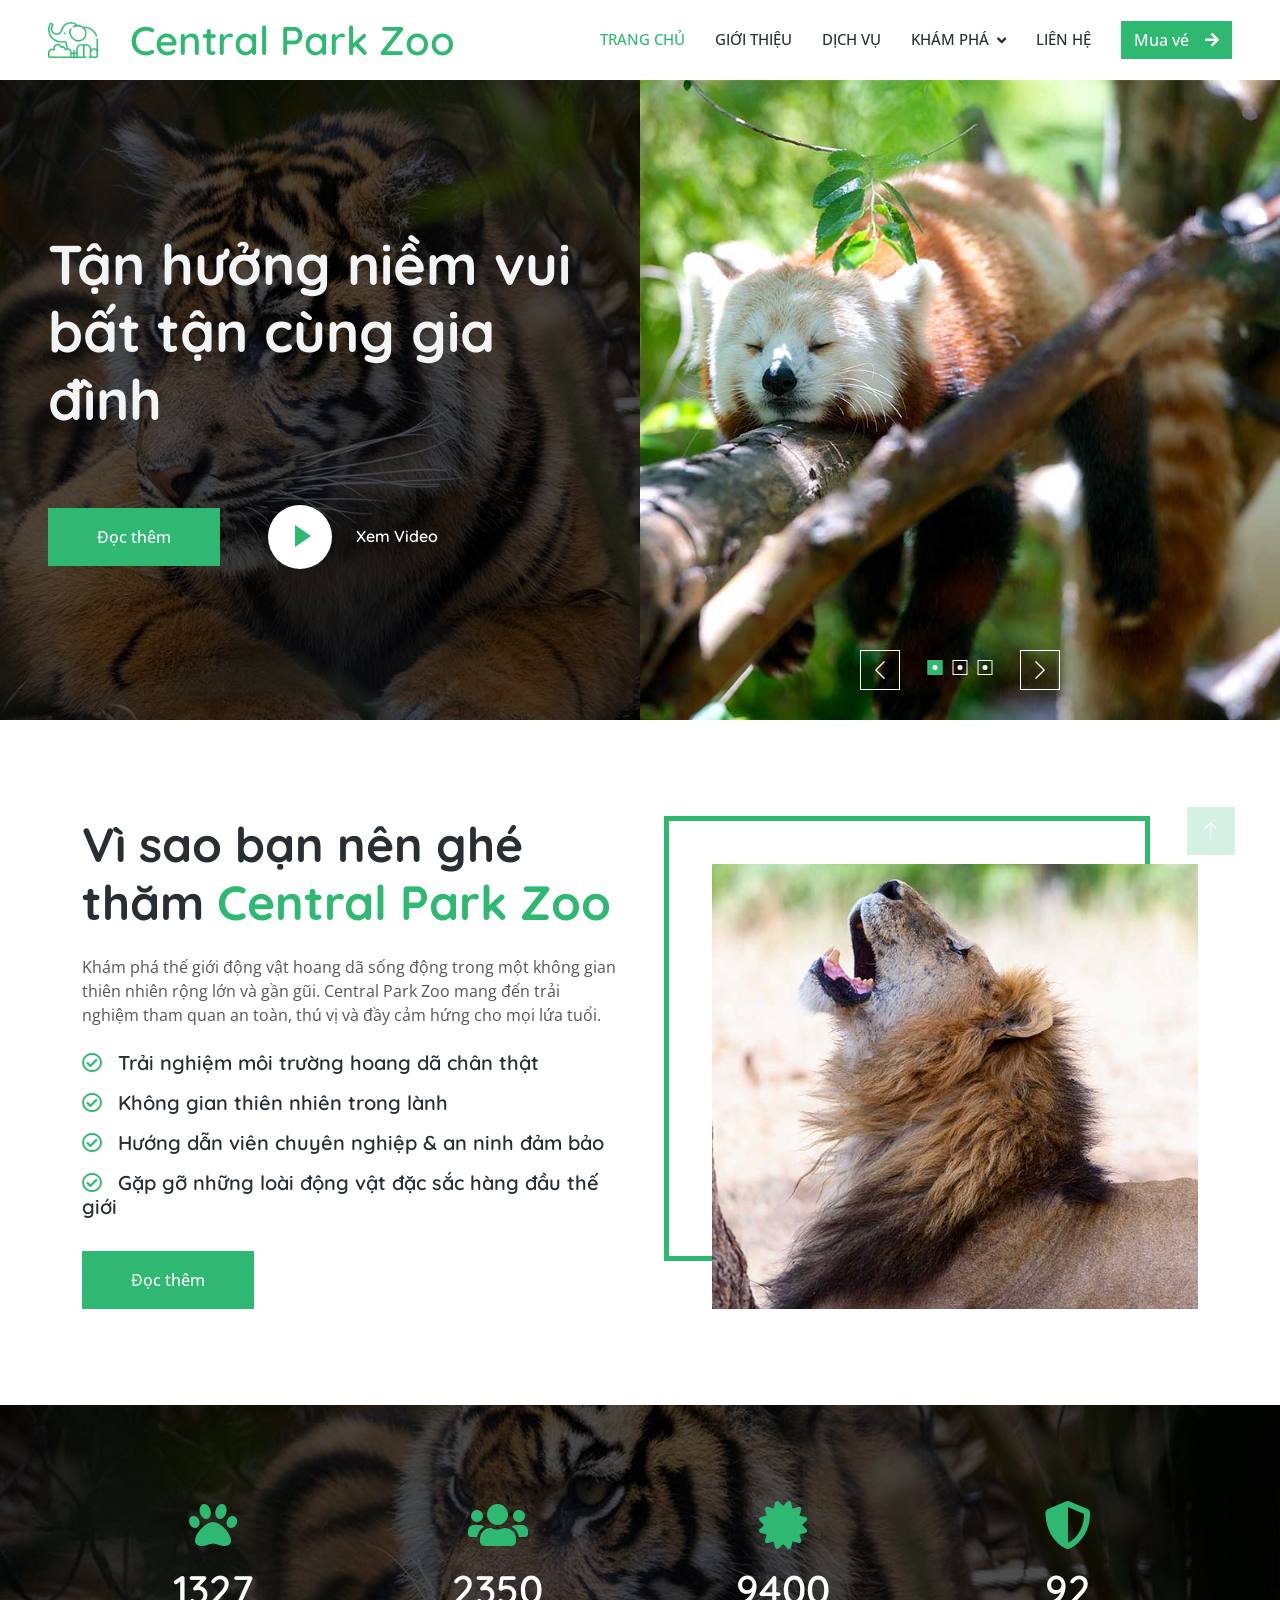
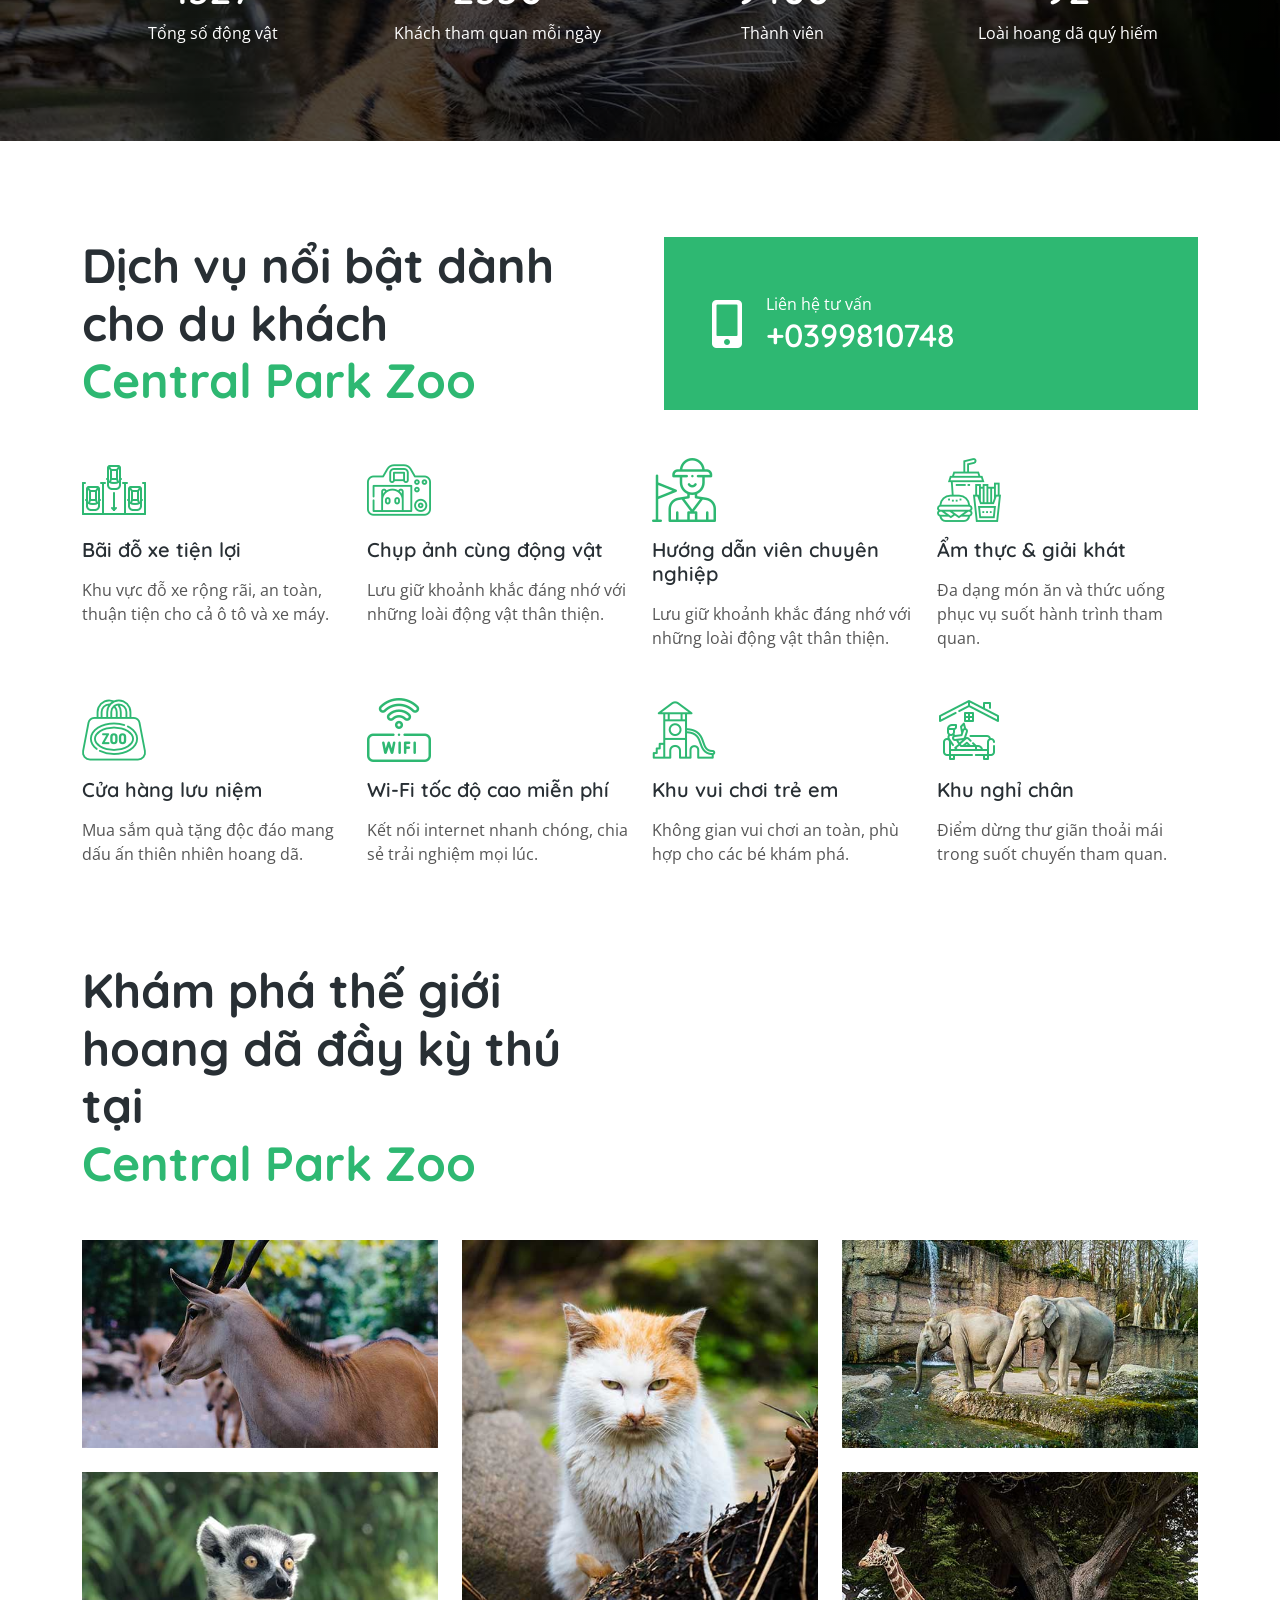
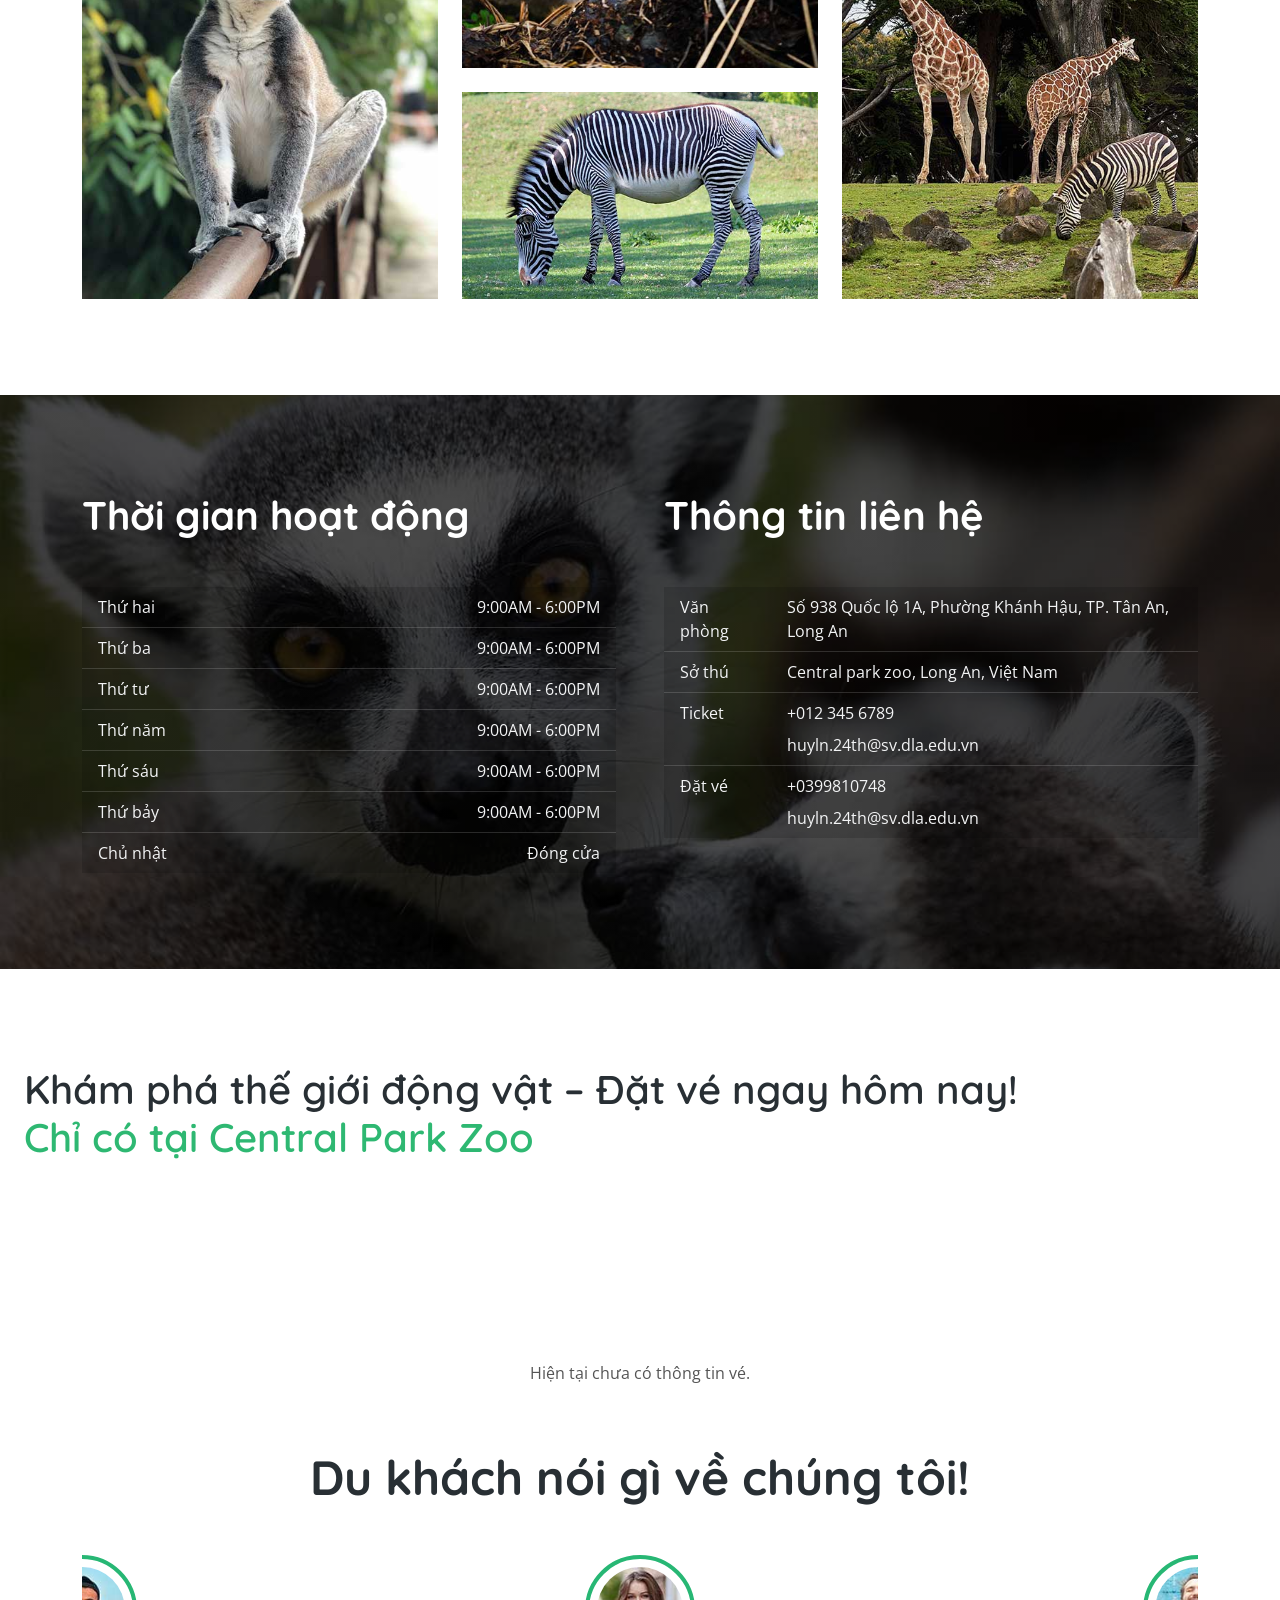
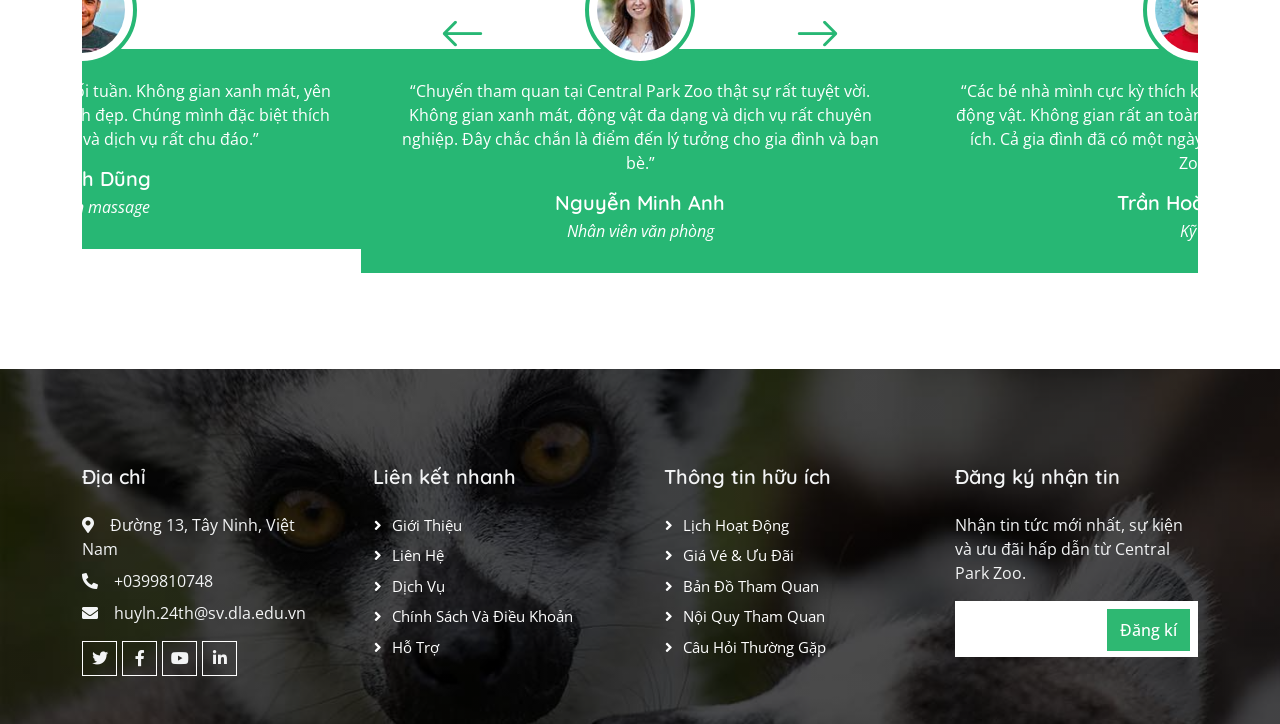
<file: index.html>
<!DOCTYPE html>
<html lang="en">

<head>
    <meta charset="utf-8">
    <title>Central Park Zoo - Zoo & Safari Park Website Template</title>
    <meta content="width=device-width, initial-scale=1.0" name="viewport">
    <meta content="" name="keywords">
    <meta content="" name="description">

    <!-- Favicon -->
    <link href="img/favicon.ico" rel="icon">

    <!-- Google Web Fonts -->
    <link rel="preconnect" href="https://fonts.googleapis.com">
    <link rel="preconnect" href="https://fonts.gstatic.com" crossorigin>
    <link href="https://fonts.googleapis.com/css2?family=Open+Sans:wght@400;500&family=Quicksand:wght@600;700&display=swap" rel="stylesheet"> 

    <!-- Icon Font Stylesheet -->
    <link href="https://cdnjs.cloudflare.com/ajax/libs/font-awesome/5.10.0/css/all.min.css" rel="stylesheet">
    <link href="https://cdn.jsdelivr.net/npm/bootstrap-icons@1.4.1/font/bootstrap-icons.css" rel="stylesheet">

    <!-- Libraries Stylesheet -->
    <link href="lib/animate/animate.min.css" rel="stylesheet">
    <link href="lib/lightbox/css/lightbox.min.css" rel="stylesheet">
    <link href="lib/owlcarousel/assets/owl.carousel.min.css" rel="stylesheet">

    <!-- Customized Bootstrap Stylesheet -->
    <link href="css/bootstrap.min.css" rel="stylesheet">

    <!-- Template Stylesheet -->
    <link href="css/style.css" rel="stylesheet">
</head>

<body>
    <!-- Spinner Start -->
    <div id="spinner" class="show bg-white position-fixed translate-middle w-100 vh-100 top-50 start-50 d-flex align-items-center justify-content-center">
        <div class="spinner-border text-primary" style="width: 3rem; height: 3rem;" role="status">
            <span class="sr-only">Loading...</span>
        </div>
    </div>
    <!-- Spinner End -->

    <!-- Navbar Start -->
    <nav class="navbar navbar-expand-lg bg-white navbar-light sticky-top py-lg-0 px-4 px-lg-5 wow fadeIn" data-wow-delay="0.1s">
        <a href="index.html" class="navbar-brand p-0">
            <img class="img-fluid me-3" src="img/icon/icon-10.png" alt="Icon">
            <h1 class="m-3 text-primary">Central Park Zoo</h1>
        </a>
        <button type="button" class="navbar-toggler" data-bs-toggle="collapse" data-bs-target="#navbarCollapse">
            <span class="navbar-toggler-icon"></span>
        </button>
        <div class="collapse navbar-collapse py-4 py-lg-0" id="navbarCollapse">
            <div class="navbar-nav ms-auto">
                <a href="index.html" class="nav-item nav-link active">Trang chủ</a>
                <a href="about.html" class="nav-item nav-link">Giới thiệu</a>
                <a href="service.html" class="nav-item nav-link">Dịch vụ</a>
                <div class="nav-item dropdown">
                    <a href="#" class="nav-link dropdown-toggle" data-bs-toggle="dropdown">Khám phá</a>
                    <div class="dropdown-menu rounded-0 rounded-bottom m-0">
                        <a href="animal.html" class="dropdown-item">Động vật</a>
                        <a href="membership.html" class="dropdown-item">Đặt vé ngay</a>
                        <a href="visiting.html" class="dropdown-item">Thời gian hoạt động</a>
                        <a href="testimonial.html" class="dropdown-item">Trải Nghiệm du khách</a>
                        
                    </div>
                </div>
                <a href="contact.html" class="nav-item nav-link">Liên hệ</a>
            </div>
            <a href="" class="btn btn-primary">Mua vé<i class="fa fa-arrow-right ms-3"></i></a>
        </div>
    </nav>
    <!-- Navbar End -->


    <!-- Header Start -->
    <div class="container-fluid bg-dark p-0 mb-5">
        <div class="row g-0 flex-column-reverse flex-lg-row">
            <div class="col-lg-6 p-0 wow fadeIn" data-wow-delay="0.1s">
                <div class="header-bg h-100 d-flex flex-column justify-content-center p-5">
                    <h1 class="display-4 text-light mb-5">Tận hưởng niềm vui bất tận cùng gia đình</h1>
                    <div class="d-flex align-items-center pt-4 animated slideInDown">
                        <a href="" class="btn btn-primary py-sm-3 px-3 px-sm-5 me-5">Đọc thêm</a>
                        <button type="button" class="btn-play" data-bs-toggle="modal"
                            data-src="https://www.youtube.com/embed/DWRcNpR6Kdc" data-bs-target="#videoModal">
                            <span></span>
                        </button>
                        <h6 class="text-white m-0 ms-4 d-none d-sm-block">Xem Video</h6>
                    </div>
                </div>
            </div>
            <div class="col-lg-6 wow fadeIn" data-wow-delay="0.5s">
                <div class="owl-carousel header-carousel">
                    <div class="owl-carousel-item">
                        <img class="img-fluid" src="img/carousel-1.jpg" alt="">
                    </div>
                    <div class="owl-carousel-item">
                        <img class="img-fluid" src="img/carousel-2.jpg" alt="">
                    </div>
                    <div class="owl-carousel-item">
                        <img class="img-fluid" src="img/carousel-3.jpg" alt="">
                    </div>
                </div>
            </div>
        </div>
    </div>
    <!-- Header End -->


    <!-- Video Modal Start -->
    <div class="modal modal-video fade" id="videoModal" tabindex="-1" aria-labelledby="exampleModalLabel" aria-hidden="true">
        <div class="modal-dialog">
            <div class="modal-content rounded-0">
                <div class="modal-header">
                    <h3 class="modal-title" id="exampleModalLabel">Youtube Video</h3>
                    <button type="button" class="btn-close" data-bs-dismiss="modal" aria-label="Close"></button>
                </div>
                <div class="modal-body">
                    <!-- 16:9 aspect ratio -->
                    <div class="ratio ratio-16x9">
                        <iframe class="embed-responsive-item" src="" id="video" allowfullscreen allowscriptaccess="always"
                            allow="autoplay"></iframe>
                    </div>
                </div>
            </div>
        </div>
    </div>
    <!-- Video Modal End -->


    <!-- About Start -->
    <div class="container-xxl py-5">
        <div class="container">
            <div class="row g-5">
                <div class="col-lg-6 wow fadeInUp" data-wow-delay="0.1s">
                    
                    <h1 class="display-5 mb-4">Vì sao bạn nên ghé thăm <span class="text-primary">Central Park Zoo</span></h1>
                    <p class="mb-4">Khám phá thế giới động vật hoang dã sống động trong một không gian thiên nhiên rộng lớn và gần gũi. Central Park Zoo mang đến trải nghiệm tham quan an toàn, thú vị và đầy cảm hứng cho mọi lứa tuổi.</p>
                    <h5 class="mb-3"><i class="far fa-check-circle text-primary me-3"></i>Trải nghiệm môi trường hoang dã chân thật</h5>
                    <h5 class="mb-3"><i class="far fa-check-circle text-primary me-3"></i>Không gian thiên nhiên trong lành</h5>
                    <h5 class="mb-3"><i class="far fa-check-circle text-primary me-3"></i>Hướng dẫn viên chuyên nghiệp & an ninh đảm bảo</h5>
                    <h5 class="mb-3"><i class="far fa-check-circle text-primary me-3"></i>Gặp gỡ những loài động vật đặc sắc hàng đầu thế giới</h5>
                    <a class="btn btn-primary py-3 px-5 mt-3" href="">Đọc thêm</a>
                </div>
                <div class="col-lg-6 wow fadeInUp" data-wow-delay="0.5s">
                    <div class="img-border">
                        <img class="img-fluid" src="img/about.jpg" alt="">
                    </div>
                </div>
            </div>
        </div>
    </div>
    <!-- About End -->


    <!-- Facts Start -->
    <div class="container-xxl bg-primary facts my-5 py-5 wow fadeInUp" data-wow-delay="0.1s">
        <div class="container py-5">
            <div class="row g-4">
                <div class="col-md-6 col-lg-3 text-center wow fadeIn" data-wow-delay="0.1s">
                    <i class="fa fa-paw fa-3x text-primary mb-3"></i>
                    <h1 class="text-white mb-2" data-toggle="counter-up">2853</h1>
                    <p class="text-white mb-0">Tổng số động vật</p>
                </div>
                <div class="col-md-6 col-lg-3 text-center wow fadeIn" data-wow-delay="0.3s">
                    <i class="fa fa-users fa-3x text-primary mb-3"></i>
                    <h1 class="text-white mb-2" data-toggle="counter-up">5000</h1>
                    <p class="text-white mb-0">Khách tham quan mỗi ngày</p>
                </div>
                <div class="col-md-6 col-lg-3 text-center wow fadeIn" data-wow-delay="0.5s">
                    <i class="fa fa-certificate fa-3x text-primary mb-3"></i>
                    <h1 class="text-white mb-2" data-toggle="counter-up">20000</h1>
                    <p class="text-white mb-0">Thành viên</p>
                </div>
                <div class="col-md-6 col-lg-3 text-center wow fadeIn" data-wow-delay="0.7s">
                    <i class="fa fa-shield-alt fa-3x text-primary mb-3"></i>
                    <h1 class="text-white mb-2" data-toggle="counter-up">195</h1>
                    <p class="text-white mb-0">Loài hoang dã quý hiếm</p>
                </div>
            </div>
        </div>
    </div>
    <!-- Facts End -->


    <!-- Service Start -->
    <div class="container-xxl py-5">
        <div class="container">
            <div class="row g-5 mb-5 wow fadeInUp" data-wow-delay="0.1s">
                <div class="col-lg-6">
                   
                    <h1 class="display-5 mb-0">Dịch vụ nổi bật dành cho du khách <br /><span class="text-primary">Central Park Zoo</span></h1>
                </div>
                <div class="col-lg-6">
                    <div class="bg-primary h-100 d-flex align-items-center py-4 px-4 px-sm-5">
                        <i class="fa fa-3x fa-mobile-alt text-white"></i>
                        <div class="ms-4">
                            <p class="text-white mb-0">Liên hệ tư vấn</p>
                            <h2 class="text-white mb-0">+0399810748</h2>
                        </div>
                    </div>
                </div>
            </div>
            <div class="row gy-5 gx-4">
                <div class="col-lg-3 col-md-4 col-sm-6 wow fadeInUp" data-wow-delay="0.1s">
                    <img class="img-fluid mb-3" src="img/icon/icon-2.png" alt="Icon">
                    <h5 class="mb-3">Bãi đỗ xe tiện lợi</h5>
                    <span>Khu vực đỗ xe rộng rãi, an toàn, thuận tiện cho cả ô tô và xe máy.</span>
                </div>
                <div class="col-lg-3 col-md-4 col-sm-6 wow fadeInUp" data-wow-delay="0.3s">
                    <img class="img-fluid mb-3" src="img/icon/icon-3.png" alt="Icon">
                    <h5 class="mb-3">Chụp ảnh cùng động vật</h5>
                    <span>Lưu giữ khoảnh khắc đáng nhớ với những loài động vật thân thiện.</span>
                </div>
                <div class="col-lg-3 col-md-4 col-sm-6 wow fadeInUp" data-wow-delay="0.5s">
                    <img class="img-fluid mb-3" src="img/icon/icon-4.png" alt="Icon">
                    <h5 class="mb-3">Hướng dẫn viên chuyên nghiệp</h5>
                    <span>Lưu giữ khoảnh khắc đáng nhớ với những loài động vật thân thiện.</span>
                </div>
                <div class="col-lg-3 col-md-4 col-sm-6 wow fadeInUp" data-wow-delay="0.7s">
                    <img class="img-fluid mb-3" src="img/icon/icon-5.png" alt="Icon">
                    <h5 class="mb-3">Ẩm thực & giải khát</h5>
                    <span>Đa dạng món ăn và thức uống phục vụ suốt hành trình tham quan.</span>
                </div>
                <div class="col-lg-3 col-md-4 col-sm-6 wow fadeInUp" data-wow-delay="0.1s">
                    <img class="img-fluid mb-3" src="img/icon/icon-6.png" alt="Icon">
                    <h5 class="mb-3">Cửa hàng lưu niệm</h5>
                    <span>Mua sắm quà tặng độc đáo mang dấu ấn thiên nhiên hoang dã.</span>
                </div>
                <div class="col-lg-3 col-md-4 col-sm-6 wow fadeInUp" data-wow-delay="0.3s">
                    <img class="img-fluid mb-3" src="img/icon/icon-7.png" alt="Icon">
                    <h5 class="mb-3">Wi-Fi tốc độ cao miễn phí</h5>
                    <span>Kết nối internet nhanh chóng, chia sẻ trải nghiệm mọi lúc.</span>
                </div>
                <div class="col-lg-3 col-md-4 col-sm-6 wow fadeInUp" data-wow-delay="0.5s">
                    <img class="img-fluid mb-3" src="img/icon/icon-8.png" alt="Icon">
                    <h5 class="mb-3">Khu vui chơi trẻ em</h5>
                    <span>Không gian vui chơi an toàn, phù hợp cho các bé khám phá.</span>
                </div>
                <div class="col-lg-3 col-md-4 col-sm-6 wow fadeInUp" data-wow-delay="0.7s">
                    <img class="img-fluid mb-3" src="img/icon/icon-9.png" alt="Icon">
                    <h5 class="mb-3">Khu nghỉ chân</h5>
                    <span>Điểm dừng thư giãn thoải mái trong suốt chuyến tham quan.</span>
                </div>
            </div>
        </div>
    </div>
    <!-- Service End -->


    <!-- Animal Start -->
    <div class="container-xxl py-5">
        <div class="container">
            <div class="row g-5 mb-5 align-items-end wow fadeInUp" data-wow-delay="0.1s">
                <div class="col-lg-6">
                   
                    <h1 class="display-5 mb-0">Khám phá thế giới hoang dã đầy kỳ thú tại <br /><span class="text-primary">Central Park Zoo</span> </h1>
                </div>
      
            </div>
            <div class="row g-4">
                <div class="col-lg-4 col-md-6 wow fadeInUp" data-wow-delay="0.1s">
                    <div class="row g-4">
                        <div class="col-12">
                            <a class="animal-item" href="img/animal-md-1.jpg" data-lightbox="animal">
                                <div class="position-relative">
                                    <img class="img-fluid" src="img/animal-md-1.jpg" alt="">
                                    <div class="animal-text p-4">
                                        <p class="text-white small text-uppercase mb-0">Animal</p>
                                        <h5 class="text-white mb-0">Elephant</h5>
                                    </div>
                                </div>
                            </a>
                        </div>
                        <div class="col-12">
                            <a class="animal-item" href="img/animal-lg-1.jpg" data-lightbox="animal">
                                <div class="position-relative">
                                    <img class="img-fluid" src="img/animal-lg-1.jpg" alt="">
                                    <div class="animal-text p-4">
                                        <p class="text-white small text-uppercase mb-0">Animal</p>
                                        <h5 class="text-white mb-0">Elephant</h5>
                                    </div>
                                </div>
                            </a>
                        </div>
                    </div>
                </div>
                <div class="col-lg-4 col-md-6 wow fadeInUp" data-wow-delay="0.3s">
                    <div class="row g-4">
                        <div class="col-12">
                            <a class="animal-item" href="img/animal-lg-2.jpg" data-lightbox="animal">
                                <div class="position-relative">
                                    <img class="img-fluid" src="img/animal-lg-2.jpg" alt="">
                                    <div class="animal-text p-4">
                                        <p class="text-white small text-uppercase mb-0">Animal</p>
                                        <h5 class="text-white mb-0">Elephant</h5>
                                    </div>
                                </div>
                            </a>
                        </div>
                        <div class="col-12">
                            <a class="animal-item" href="img/animal-md-2.jpg" data-lightbox="animal">
                                <div class="position-relative">
                                    <img class="img-fluid" src="img/animal-md-2.jpg" alt="">
                                    <div class="animal-text p-4">
                                        <p class="text-white small text-uppercase mb-0">Animal</p>
                                        <h5 class="text-white mb-0">Elephant</h5>
                                    </div>
                                </div>
                            </a>
                        </div>
                    </div>
                </div>
                <div class="col-lg-4 col-md-6 wow fadeInUp" data-wow-delay="0.5s">
                    <div class="row g-4">
                        <div class="col-12">
                            <a class="animal-item" href="img/animal-md-3.jpg" data-lightbox="animal">
                                <div class="position-relative">
                                    <img class="img-fluid" src="img/animal-md-3.jpg" alt="">
                                    <div class="animal-text p-4">
                                        <p class="text-white small text-uppercase mb-0">Animal</p>
                                        <h5 class="text-white mb-0">Elephant</h5>
                                    </div>
                                </div>
                            </a>
                        </div>
                        <div class="col-12">
                            <a class="animal-item" href="img/animal-lg-3.jpg" data-lightbox="animal">
                                <div class="position-relative">
                                    <img class="img-fluid" src="img/animal-lg-3.jpg" alt="">
                                    <div class="animal-text p-4">
                                        <p class="text-white small text-uppercase mb-0">Animal</p>
                                        <h5 class="text-white mb-0">Elephant</h5>
                                    </div>
                                </div>
                            </a>
                        </div>
                    </div>
                </div>
            </div>
        </div>
    </div>
    <!-- Animal End -->


    <!-- Visiting Hours Start -->
    <div class="container-xxl bg-primary visiting-hours my-5 py-5 wow fadeInUp" data-wow-delay="0.1s">
        <div class="container py-5">
            <div class="row g-5">
                <div class="col-md-6 wow fadeIn" data-wow-delay="0.3s">
                    <h1 class="display-6 text-white mb-5">Thời gian hoạt động</h1>
                    <ul class="list-group list-group-flush">
                        <li class="list-group-item">
                            <span>Thứ hai</span>
                            <span>9:00AM - 6:00PM</span>
                        </li>
                        <li class="list-group-item">
                            <span>Thứ ba</span>
                            <span>9:00AM - 6:00PM</span>
                        </li>
                        <li class="list-group-item">
                            <span>Thứ tư</span>
                            <span>9:00AM - 6:00PM</span>
                        </li>
                        <li class="list-group-item">
                            <span>Thứ năm</span>
                            <span>9:00AM - 6:00PM</span>
                        </li>
                        <li class="list-group-item">
                            <span>Thứ sáu</span>
                            <span>9:00AM - 6:00PM</span>
                        </li>
                        <li class="list-group-item">
                            <span>Thứ bảy</span>
                            <span>9:00AM - 6:00PM</span>
                        </li>
                        <li class="list-group-item">
                            <span>Chủ nhật</span>
                            <span>Đóng cửa</span>
                        </li>
                    </ul>
                </div>
                <div class="col-md-6 text-light wow fadeIn" data-wow-delay="0.5s">
                    <h1 class="display-6 text-white mb-5">Thông tin liên hệ</h1>
                    <table class="table">
                        <tbody>
                            <tr>
                                <td>Văn phòng</td>
                                <td>Số 938 Quốc lộ 1A, Phường Khánh Hậu, TP. Tân An, Long An</td>
                            </tr>
                            <tr>
                                <td>Sở thú</td>
                                <td>Central park zoo, Long An, Việt Nam</td>
                            </tr>
                            <tr>
                                <td>Ticket</td>
                                <td>
                                    <p class="mb-2">+012 345 6789</p>
                                    <p class="mb-0">huyln.24th@sv.dla.edu.vn</p>
                                </td>
                            </tr>
                            <tr>
                                <td>Đặt vé</td>
                                <td>
                                    <p class="mb-2">+0399810748</p>
                                    <p class="mb-0">huyln.24th@sv.dla.edu.vn</p>
                                </td>
                            </tr>
                        </tbody>
                    </table>
                </div>
            </div>
        </div>
    </div>
    <!-- Visiting Hours End -->


    <!-- Membership Start -->
    <div class="container-xxl py-5">
        <div class="container-fluid">
            <div class="row g-5 mb-5 align-items-end wow fadeInUp" data-wow-delay="0.1s">
                <div class="col-lg-12">                   
                    <h1 class="display-0 mb-10">Khám phá thế giới động vật – Đặt vé ngay hôm nay!<br /> <span class="text-primary">Chỉ có tại Central Park Zoo</span></h1>
                </div>               
            </div>
        </div>
    </div>
      <div class="container-xxl py-5">
          </div>
    <div class="container">
        <div class="row g-4" id="ticketsHome">
            <div class="col-lg-4 col-md-6 wow fadeInUp" data-wow-delay="0.1s">
                <div class="membership-item position-relative p-4 border rounded shadow-sm">
                    <img class="img-fluid rounded mb-4" src="img/01.png" alt="Vé trẻ em">                    
                    <h4 class="text-dark mb-3">Đối tượng</h4>
                    <h3 class="text-primary mb-4">49.000 VNĐ</h3>
                    <p><i class="fa fa-check text-primary me-3"></i>Xem xiếc thú miễn phí</p>
                    <a class="btn btn-outline-primary px-4 mt-3" href="#">Mua Vé Ngay</a>
                </div>
            </div>
         </div>
</div>
    <!-- Membership End -->


    <!-- Testimonial Start -->
    <div class="container-xxl py-5">
        <div class="container">
            <h1 class="display-5 text-center mb-5 wow fadeInUp" data-wow-delay="0.1s">Du khách nói gì về chúng tôi!</h1>
            <div class="owl-carousel testimonial-carousel wow fadeInUp" data-wow-delay="0.1s">
                <div class="testimonial-item text-center">
                    <img class="img-fluid rounded-circle border border-2 p-2 mx-auto mb-4" src="img/testimonial-1.jpg" style="width: 100px; height: 100px;">
                    <div class="testimonial-text rounded text-center p-4">
                        <p>“Chuyến tham quan tại Central Park Zoo thật sự rất tuyệt vời. Không gian xanh mát, động vật đa dạng và dịch vụ rất chuyên nghiệp. Đây chắc chắn là điểm đến lý tưởng cho gia đình và bạn bè.”</p>
                        <h5 class="mb-1">Nguyễn Minh Anh</h5>
                        <span class="fst-italic">Nhân viên văn phòng</span>
                    </div>
                </div>
                <div class="testimonial-item text-center">
                    <img class="img-fluid rounded-circle border border-2 p-2 mx-auto mb-4" src="img/testimonial-2.jpg" style="width: 100px; height: 100px;">
                    <div class="testimonial-text rounded text-center p-4">
                        <p>“Các bé nhà mình cực kỳ thích khu vui chơi và khu tương tác với động vật. Không gian rất an toàn, sạch sẽ và nhiều hoạt động bổ ích. Cả gia đình đã có một ngày thật trọn vẹn tại Central Park Zoo.”</p>
                        <h5 class="mb-1">Trần Hoàng Nam</h5>
                        <span class="fst-italic">Kỹ sư</span>
                    </div>
                </div>
                <div class="testimonial-item text-center">
                    <img class="img-fluid rounded-circle border border-2 p-2 mx-auto mb-4" src="img/testimonial-3.jpg" style="width: 100px; height: 100px;">
                    <div class="testimonial-text rounded text-center p-4">
                        <p>“Một nơi lý tưởng để thư giãn cuối tuần. Không gian xanh mát, yên bình và có rất nhiều góc chụp ảnh đẹp. Chúng mình đặc biệt thích khu động vật hoang dã và dịch vụ rất chu đáo.”</p>
                        <h5 class="mb-1">Lê Mạnh Dũng</h5>
                        <span class="fst-italic">Nhân viên massage</span>
                    </div>
                </div>
            </div>
        </div>
    </div>
    <!-- Testimonial End -->


    <!-- Footer Start -->
    <div class="container-fluid footer bg-dark text-light footer mt-5 pt-5 wow fadeIn" data-wow-delay="0.1s">
        <div class="container py-5">
            <div class="row g-5">
                <div class="col-lg-3 col-md-6">
                    <h5 class="text-light mb-4">Địa chỉ</h5>
                    <p class="mb-2"><i class="fa fa-map-marker-alt me-3"></i>Đường 13, Tây Ninh, Việt Nam</p>
                    <p class="mb-2"><i class="fa fa-phone-alt me-3"></i>+0399810748</p>
                    <p class="mb-2"><i class="fa fa-envelope me-3"></i>huyln.24th@sv.dla.edu.vn</p>
                    <div class="d-flex pt-2">
                        <a class="btn btn-outline-light btn-social" href=""><i class="fab fa-twitter"></i></a>
                        <a class="btn btn-outline-light btn-social" href=""><i class="fab fa-facebook-f"></i></a>
                        <a class="btn btn-outline-light btn-social" href=""><i class="fab fa-youtube"></i></a>
                        <a class="btn btn-outline-light btn-social" href=""><i class="fab fa-linkedin-in"></i></a>
                    </div>
                </div>
                <div class="col-lg-3 col-md-6">
                    <h5 class="text-light mb-4">Liên kết nhanh</h5>
                    <a class="btn btn-link" href="">Giới thiệu</a>
                    <a class="btn btn-link" href="">Liên hệ</a>
                    <a class="btn btn-link" href="">Dịch vụ </a>
                    <a class="btn btn-link" href="">Chính sách và điều khoản</a>
                    <a class="btn btn-link" href="">Hỗ trợ</a>
                </div>
                <div class="col-lg-3 col-md-6">
                    <h5 class="text-light mb-4">Thông tin hữu ích</h5>
                    <a class="btn btn-link" href="">Lịch hoạt động</a>
                    <a class="btn btn-link" href="">Giá vé & ưu đãi</a>
                    <a class="btn btn-link" href="">Bản đồ tham quan</a>
                    <a class="btn btn-link" href="">Nội quy tham quan</a>
                    <a class="btn btn-link" href="">Câu hỏi thường gặp</a>
                </div>
                <div class="col-lg-3 col-md-6">
                    <h5 class="text-light mb-4">Đăng ký nhận tin</h5>
                    <p>Nhận tin tức mới nhất, sự kiện và ưu đãi hấp dẫn từ Central Park Zoo.</p>
                    <div class="position-relative mx-auto" style="max-width: 400px;">
                        <input class="form-control border-0 w-100 py-3 ps-4 pe-5" type="text" placeholder="">
                        <button type="button" class="btn btn-primary py-2 position-absolute top-0 end-0 mt-2 me-2">Đăng kí</button>
                    </div>
                </div>
            </div>
        </div>
     
    </div>
    <!-- Footer End -->


    <!-- Back to Top -->
    <a href="#" class="btn btn-lg btn-primary btn-lg-square back-to-top"><i class="bi bi-arrow-up"></i></a>


    <!-- JavaScript Libraries -->
    <script src="https://code.jquery.com/jquery-3.4.1.min.js"></script>
    <script src="https://cdn.jsdelivr.net/npm/bootstrap@5.0.0/dist/js/bootstrap.bundle.min.js"></script>
    <script src="lib/wow/wow.min.js"></script>
    <script src="lib/easing/easing.min.js"></script>
    <script src="lib/waypoints/waypoints.min.js"></script>
    <script src="lib/counterup/counterup.min.js"></script>
    <script src="lib/owlcarousel/owl.carousel.min.js"></script>
    <script src="lib/lightbox/js/lightbox.min.js"></script>
            <script src="js/main.js"></script>
    <!-- Template Javascript -->
<script src="https://code.jquery.com/jquery-3.6.0.min.js"></script>
<script>
$(document).ready(function () {
    function renderTicketsHome() {
        const ticketsList = JSON.parse(localStorage.getItem('tickets')) || [];
        const container = $("#ticketsHome"); 
        if (container.length === 0) return;
        container.empty();
        if (ticketsList.length === 0) {
            container.append('<div class="col-12 text-center"><p>Hiện tại chưa có thông tin vé.</p></div>');
            return;
        }
        ticketsList.forEach((item, i) => {
            const formattedPrice = Number(item.price).toLocaleString('vi-VN');
            const delay = (i * 0.1).toFixed(1);
            const imageSrc = item.picture ? "img/" + item.picture : "img/01.png";
            const ticketHTML = `
                <div class="col-lg-4 col-md-6 wow fadeInUp" data-wow-delay="${delay}s">
                    <div class="membership-item position-relative p-4 border rounded shadow-sm h-100">
                        <img class="img-fluid rounded mb-4" src="${imageSrc}" alt="${item.name}" style="filter: brightness(1) !important; opacity: 1 !important;" onerror="this.src='img/01.png'">
                        <h1 class="display-1 opacity-25">${(i + 1).toString().padStart(2, '0')}</h1>
                        <h4 class="text-dark mb-3">${item.name}</h4>
                        <h3 class="text-primary mb-4">${formattedPrice} VNĐ</h3> 
                        <p><i class="fa text-primary me-20"></i>Đối tượng:</br> ${item.id}</p>
                        <a class="btn btn-outline-primary px-4 mt-3" href="#">Mua Vé Ngay</a>
                    </div>
                </div>`;
            container.append(ticketHTML);
        });
        if (typeof WOW !== 'undefined') {
            new WOW().init();
        }
    }
    renderTicketsHome();
});
</script>
    <script>
$(document).ready(function () {
    // 1. Lấy dữ liệu từ localStorage
    const newsData = JSON.parse(localStorage.getItem('news')) || [];
    const carouselContainer = $(".testimonial-carousel");

    // 2. Kiểm tra nếu có dữ liệu mới thì mới thực hiện thay đổi
    if (newsData.length > 0) {
        // Hủy Owl Carousel cũ (nếu nó đã lỡ chạy với dữ liệu tĩnh)
        if (carouselContainer.hasClass('owl-loaded')) {
            carouselContainer.owlCarousel('destroy');
        }

        let htmlContent = "";

        // 3. Duyệt qua mảng newsData để tạo HTML
        newsData.forEach(item => {
            htmlContent += `
                <div class="testimonial-item text-center">
                    <img class="img-fluid rounded-circle border border-2 p-2 mx-auto mb-4" 
                         src="${item.picture || 'img/testimonial-1.jpg'}" 
                         style="width: 100px; height: 100px;" 
                         onerror="this.src='img/testimonial-1.jpg'">
                    <div class="testimonial-text rounded text-center p-4">
                        <p>“${item.content}”</p>
                        <h5 class="mb-1">${item.author}</h5>
                        <span class="fst-italic">${item.role}</span>
                    </div>
                </div>`;
        });

        // 4. Đổ HTML vào container
        carouselContainer.html(htmlContent);

        // 5. Khởi tạo lại Owl Carousel để hiệu ứng trượt hoạt động
        carouselContainer.owlCarousel({
            autoplay: true,
            smartSpeed: 1000,
            center: true,
            dots: false,
            loop: true,
            nav : true,
            navText : [
                '<i class="bi bi-arrow-left"></i>',
                '<i class="bi bi-arrow-right"></i>'
            ],
            responsive: {
                0:{ items:1 },
                768:{ items:2 },
                992:{ items:3 }
            }
        });
    }
});
</script>
</body>
</html>
</file>
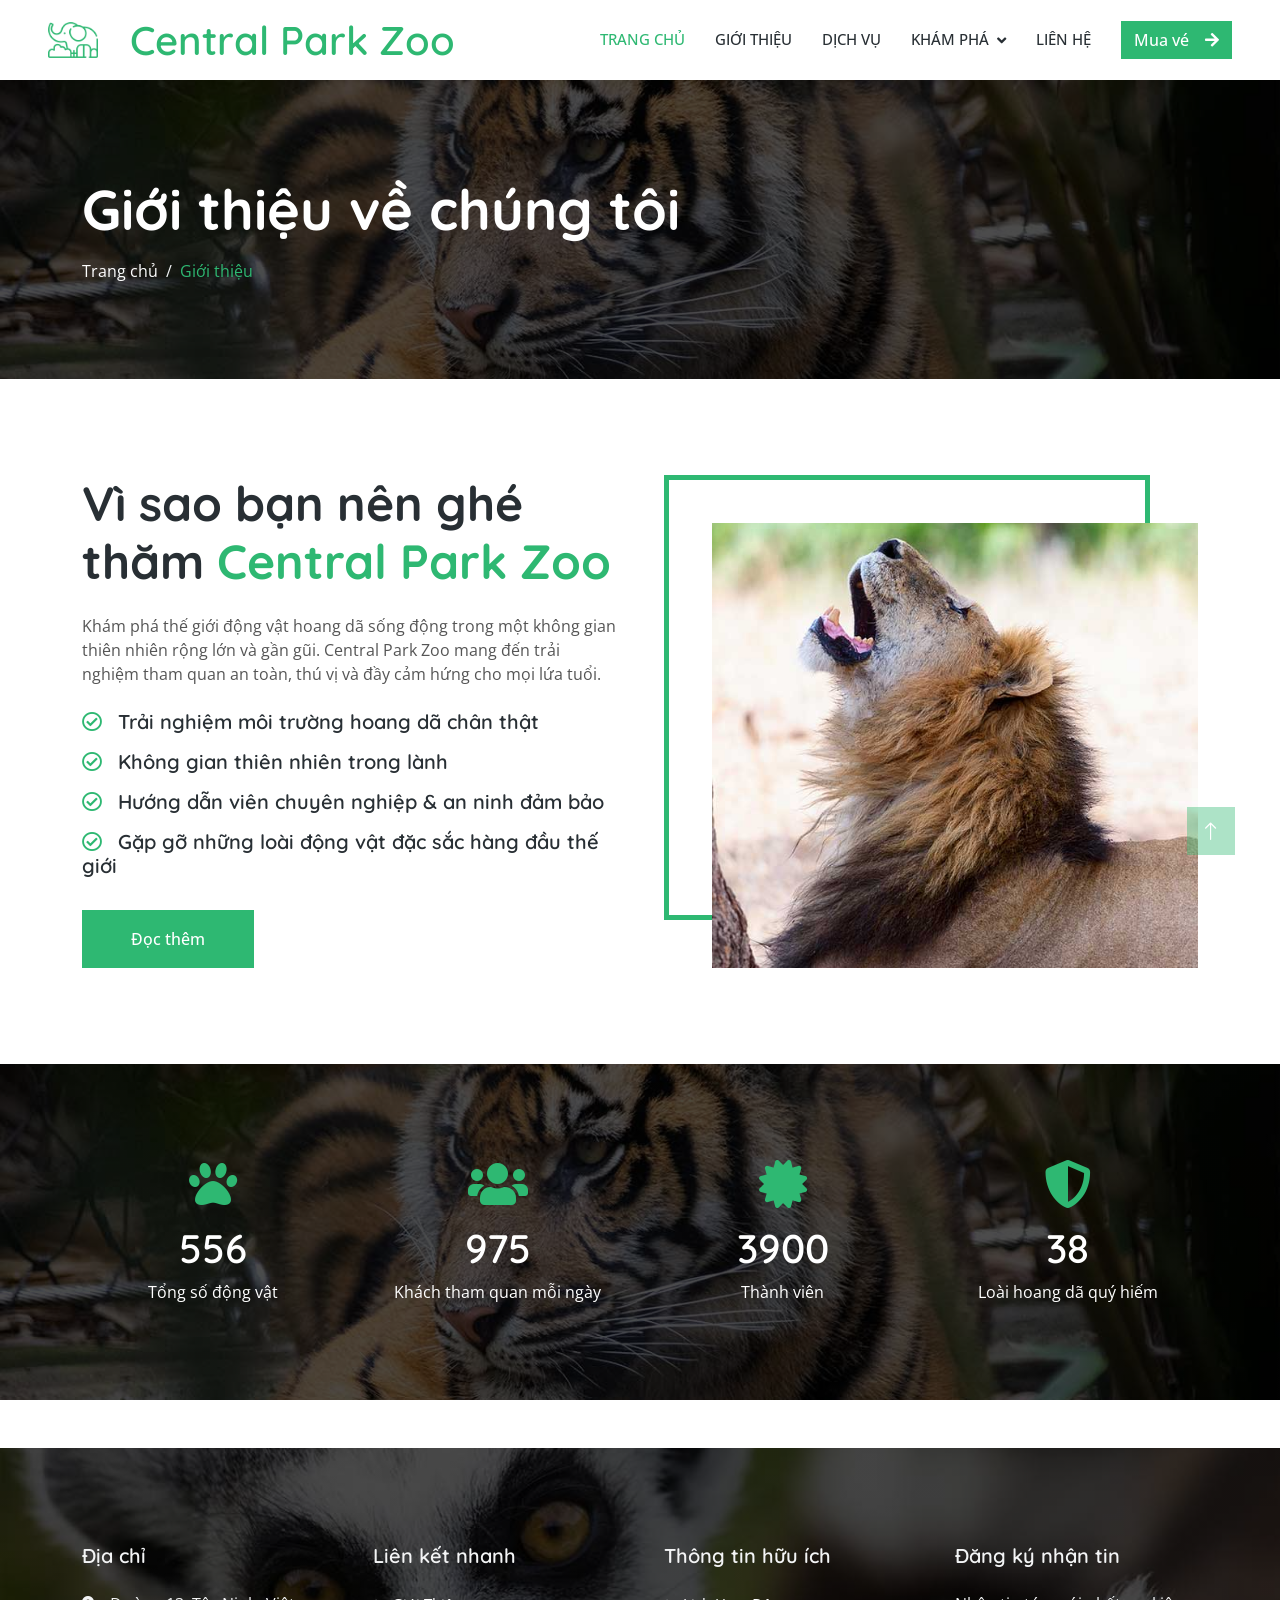
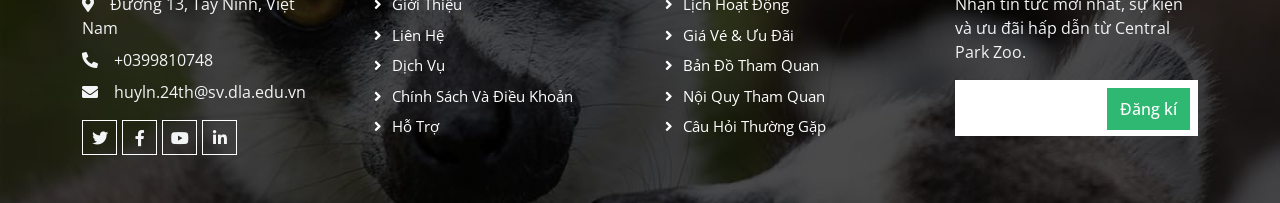
<file: about.html>
<!DOCTYPE html>
<html lang="en">

<head>
    <meta charset="utf-8">
    <title>Zoofari - Zoo & Safari Park Website Template</title>
    <meta content="width=device-width, initial-scale=1.0" name="viewport">
    <meta content="" name="keywords">
    <meta content="" name="description">

    <!-- Favicon -->
    <link href="img/favicon.ico" rel="icon">

    <!-- Google Web Fonts -->
    <link rel="preconnect" href="https://fonts.googleapis.com">
    <link rel="preconnect" href="https://fonts.gstatic.com" crossorigin>
    <link href="https://fonts.googleapis.com/css2?family=Open+Sans:wght@400;500&family=Quicksand:wght@600;700&display=swap" rel="stylesheet"> 

    <!-- Icon Font Stylesheet -->
    <link href="https://cdnjs.cloudflare.com/ajax/libs/font-awesome/5.10.0/css/all.min.css" rel="stylesheet">
    <link href="https://cdn.jsdelivr.net/npm/bootstrap-icons@1.4.1/font/bootstrap-icons.css" rel="stylesheet">

    <!-- Libraries Stylesheet -->
    <link href="lib/animate/animate.min.css" rel="stylesheet">
    <link href="lib/lightbox/css/lightbox.min.css" rel="stylesheet">
    <link href="lib/owlcarousel/assets/owl.carousel.min.css" rel="stylesheet">

    <!-- Customized Bootstrap Stylesheet -->
    <link href="css/bootstrap.min.css" rel="stylesheet">

    <!-- Template Stylesheet -->
    <link href="css/style.css" rel="stylesheet">
</head>

<body>
    <!-- Spinner Start -->
    <div id="spinner" class="show bg-white position-fixed translate-middle w-100 vh-100 top-50 start-50 d-flex align-items-center justify-content-center">
        <div class="spinner-border text-primary" style="width: 3rem; height: 3rem;" role="status">
            <span class="sr-only">Loading...</span>
        </div>
    </div>
    <!-- Spinner End -->


  


    <!-- Navbar Start -->
 <nav class="navbar navbar-expand-lg bg-white navbar-light sticky-top py-lg-0 px-4 px-lg-5 wow fadeIn" data-wow-delay="0.1s">
     <a href="index.html" class="navbar-brand p-0">
         <img class="img-fluid me-3" src="img/icon/icon-10.png" alt="Icon">
         <h1 class="m-3 text-primary">Central Park Zoo</h1>
     </a>
     <button type="button" class="navbar-toggler" data-bs-toggle="collapse" data-bs-target="#navbarCollapse">
         <span class="navbar-toggler-icon"></span>
     </button>
     <div class="collapse navbar-collapse py-4 py-lg-0" id="navbarCollapse">
         <div class="navbar-nav ms-auto">
             <a href="index.html" class="nav-item nav-link active">Trang chủ</a>
             <a href="about.html" class="nav-item nav-link">Giới thiệu</a>
             <a href="service.html" class="nav-item nav-link">Dịch vụ</a>
             <div class="nav-item dropdown">
                 <a href="#" class="nav-link dropdown-toggle" data-bs-toggle="dropdown">Khám phá</a>
                 <div class="dropdown-menu rounded-0 rounded-bottom m-0">
                     <a href="animal.html" class="dropdown-item">Động vật</a>
                     <a href="membership.html" class="dropdown-item">Đặt vé ngay</a>
                     <a href="visiting.html" class="dropdown-item">Thời gian hoạt động</a>
                     <a href="testimonial.html" class="dropdown-item">Trải Nghiệm du khách</a>
                     
                 </div>
             </div>
             <a href="contact.html" class="nav-item nav-link">Liên hệ</a>
         </div>
         <a href="" class="btn btn-primary">Mua vé<i class="fa fa-arrow-right ms-3"></i></a>
     </div>
 </nav>
 <!-- Navbar End -->


    <!-- Page Header Start -->
    <div class="container-fluid header-bg py-5 mb-5 wow fadeIn" data-wow-delay="0.1s">
        <div class="container py-5">
            <h1 class="display-4 text-white mb-3 animated slideInDown">Giới thiệu về chúng tôi</h1>
            <nav aria-label="breadcrumb animated slideInDown">
                <ol class="breadcrumb mb-0">
                    <li class="breadcrumb-item"><a class="text-white" href="#">Trang chủ</a></li>
                    
                    <li class="breadcrumb-item text-primary active" aria-current="page">Giới thiệu</li>
                </ol>
            </nav>
        </div>
    </div>
    <!-- Page Header End -->


   <!-- About Start -->
 <div class="container-xxl py-5">
     <div class="container">
         <div class="row g-5">
             <div class="col-lg-6 wow fadeInUp" data-wow-delay="0.1s">
                 
                 <h1 class="display-5 mb-4">Vì sao bạn nên ghé thăm <span class="text-primary">Central Park Zoo</span></h1>
                 <p class="mb-4">Khám phá thế giới động vật hoang dã sống động trong một không gian thiên nhiên rộng lớn và gần gũi. Central Park Zoo mang đến trải nghiệm tham quan an toàn, thú vị và đầy cảm hứng cho mọi lứa tuổi.</p>
                 <h5 class="mb-3"><i class="far fa-check-circle text-primary me-3"></i>Trải nghiệm môi trường hoang dã chân thật</h5>
                 <h5 class="mb-3"><i class="far fa-check-circle text-primary me-3"></i>Không gian thiên nhiên trong lành</h5>
                 <h5 class="mb-3"><i class="far fa-check-circle text-primary me-3"></i>Hướng dẫn viên chuyên nghiệp & an ninh đảm bảo</h5>
                 <h5 class="mb-3"><i class="far fa-check-circle text-primary me-3"></i>Gặp gỡ những loài động vật đặc sắc hàng đầu thế giới</h5>
                 <a class="btn btn-primary py-3 px-5 mt-3" href="">Đọc thêm</a>
             </div>
             <div class="col-lg-6 wow fadeInUp" data-wow-delay="0.5s">
                 <div class="img-border">
                     <img class="img-fluid" src="img/about.jpg" alt="">
                 </div>
             </div>
         </div>
     </div>
 </div>
 <!-- About End -->

   <!-- Facts Start -->
  <div class="container-xxl bg-primary facts my-5 py-5 wow fadeInUp" data-wow-delay="0.1s">
      <div class="container py-5">
          <div class="row g-4">
              <div class="col-md-6 col-lg-3 text-center wow fadeIn" data-wow-delay="0.1s">
                  <i class="fa fa-paw fa-3x text-primary mb-3"></i>
                  <h1 class="text-white mb-2" data-toggle="counter-up">2853</h1>
                  <p class="text-white mb-0">Tổng số động vật</p>
              </div>
              <div class="col-md-6 col-lg-3 text-center wow fadeIn" data-wow-delay="0.3s">
                  <i class="fa fa-users fa-3x text-primary mb-3"></i>
                  <h1 class="text-white mb-2" data-toggle="counter-up">5000</h1>
                  <p class="text-white mb-0">Khách tham quan mỗi ngày</p>
              </div>
              <div class="col-md-6 col-lg-3 text-center wow fadeIn" data-wow-delay="0.5s">
                  <i class="fa fa-certificate fa-3x text-primary mb-3"></i>
                  <h1 class="text-white mb-2" data-toggle="counter-up">20000</h1>
                  <p class="text-white mb-0">Thành viên</p>
              </div>
              <div class="col-md-6 col-lg-3 text-center wow fadeIn" data-wow-delay="0.7s">
                  <i class="fa fa-shield-alt fa-3x text-primary mb-3"></i>
                  <h1 class="text-white mb-2" data-toggle="counter-up">195</h1>
                  <p class="text-white mb-0">Loài hoang dã quý hiếm</p>
              </div>
          </div>
      </div>
  </div>
  <!-- Facts End -->
        

   <!-- Footer Start -->
 <div class="container-fluid footer bg-dark text-light footer mt-5 pt-5 wow fadeIn" data-wow-delay="0.1s">
     <div class="container py-5">
         <div class="row g-5">
             <div class="col-lg-3 col-md-6">
                 <h5 class="text-light mb-4">Địa chỉ</h5>
                 <p class="mb-2"><i class="fa fa-map-marker-alt me-3"></i>Đường 13, Tây Ninh, Việt Nam</p>
                 <p class="mb-2"><i class="fa fa-phone-alt me-3"></i>+0399810748</p>
                 <p class="mb-2"><i class="fa fa-envelope me-3"></i>huyln.24th@sv.dla.edu.vn</p>
                 <div class="d-flex pt-2">
                     <a class="btn btn-outline-light btn-social" href=""><i class="fab fa-twitter"></i></a>
                     <a class="btn btn-outline-light btn-social" href=""><i class="fab fa-facebook-f"></i></a>
                     <a class="btn btn-outline-light btn-social" href=""><i class="fab fa-youtube"></i></a>
                     <a class="btn btn-outline-light btn-social" href=""><i class="fab fa-linkedin-in"></i></a>
                 </div>
             </div>
             <div class="col-lg-3 col-md-6">
                 <h5 class="text-light mb-4">Liên kết nhanh</h5>
                 <a class="btn btn-link" href="">Giới thiệu</a>
                 <a class="btn btn-link" href="">Liên hệ</a>
                 <a class="btn btn-link" href="">Dịch vụ </a>
                 <a class="btn btn-link" href="">Chính sách và điều khoản</a>
                 <a class="btn btn-link" href="">Hỗ trợ</a>
             </div>
             <div class="col-lg-3 col-md-6">
                 <h5 class="text-light mb-4">Thông tin hữu ích</h5>
                 <a class="btn btn-link" href="">Lịch hoạt động</a>
                 <a class="btn btn-link" href="">Giá vé & ưu đãi</a>
                 <a class="btn btn-link" href="">Bản đồ tham quan</a>
                 <a class="btn btn-link" href="">Nội quy tham quan</a>
                 <a class="btn btn-link" href="">Câu hỏi thường gặp</a>
             </div>
             <div class="col-lg-3 col-md-6">
                 <h5 class="text-light mb-4">Đăng ký nhận tin</h5>
                 <p>Nhận tin tức mới nhất, sự kiện và ưu đãi hấp dẫn từ Central Park Zoo.</p>
                 <div class="position-relative mx-auto" style="max-width: 400px;">
                     <input class="form-control border-0 w-100 py-3 ps-4 pe-5" type="text" placeholder="">
                     <button type="button" class="btn btn-primary py-2 position-absolute top-0 end-0 mt-2 me-2">Đăng kí</button>
                 </div>
             </div>
         </div>
     </div>
  
 </div>
 <!-- Footer End -->


    <!-- Back to Top -->
    <a href="#" class="btn btn-lg btn-primary btn-lg-square back-to-top"><i class="bi bi-arrow-up"></i></a>


    <!-- JavaScript Libraries -->
    <script src="https://code.jquery.com/jquery-3.4.1.min.js"></script>
    <script src="https://cdn.jsdelivr.net/npm/bootstrap@5.0.0/dist/js/bootstrap.bundle.min.js"></script>
    <script src="lib/wow/wow.min.js"></script>
    <script src="lib/easing/easing.min.js"></script>
    <script src="lib/waypoints/waypoints.min.js"></script>
    <script src="lib/counterup/counterup.min.js"></script>
    <script src="lib/owlcarousel/owl.carousel.min.js"></script>
    <script src="lib/lightbox/js/lightbox.min.js"></script>

    <!-- Template Javascript -->
    <script src="js/main.js"></script>
</body>

</html>
</file>
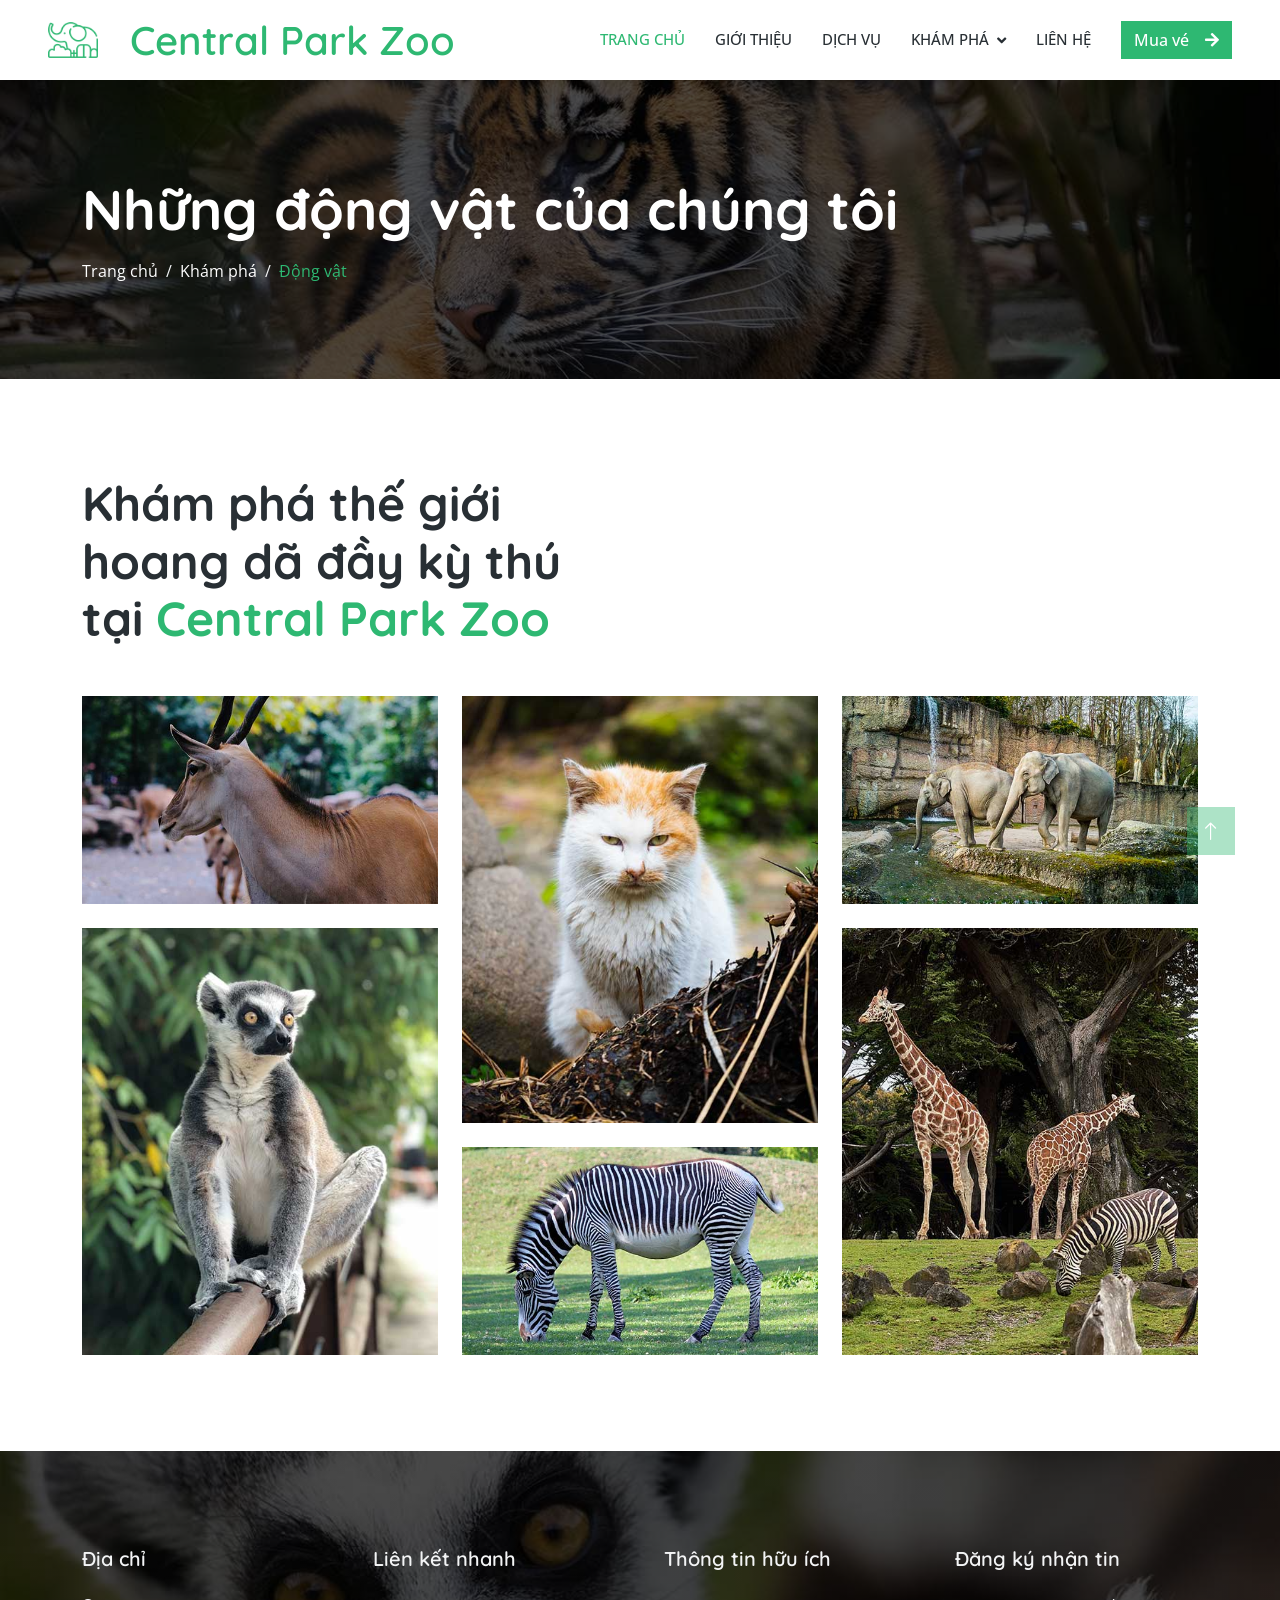
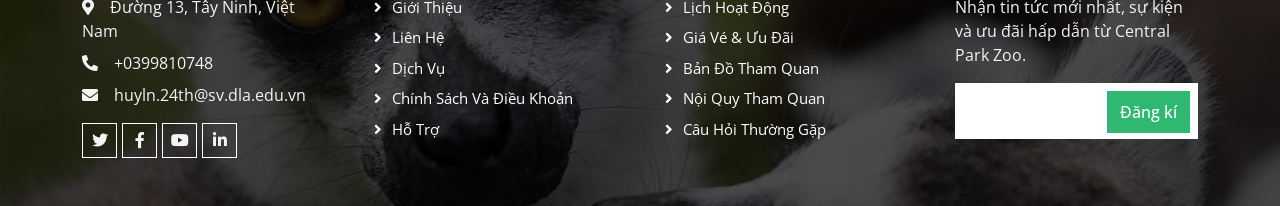
<file: animal.html>
<!DOCTYPE html>
<html lang="en">

<head>
    <meta charset="utf-8">
    <title>Zoofari - Zoo & Safari Park Website Template</title>
    <meta content="width=device-width, initial-scale=1.0" name="viewport">
    <meta content="" name="keywords">
    <meta content="" name="description">

    <!-- Favicon -->
    <link href="img/favicon.ico" rel="icon">

    <!-- Google Web Fonts -->
    <link rel="preconnect" href="https://fonts.googleapis.com">
    <link rel="preconnect" href="https://fonts.gstatic.com" crossorigin>
    <link href="https://fonts.googleapis.com/css2?family=Open+Sans:wght@400;500&family=Quicksand:wght@600;700&display=swap" rel="stylesheet"> 

    <!-- Icon Font Stylesheet -->
    <link href="https://cdnjs.cloudflare.com/ajax/libs/font-awesome/5.10.0/css/all.min.css" rel="stylesheet">
    <link href="https://cdn.jsdelivr.net/npm/bootstrap-icons@1.4.1/font/bootstrap-icons.css" rel="stylesheet">

    <!-- Libraries Stylesheet -->
    <link href="lib/animate/animate.min.css" rel="stylesheet">
    <link href="lib/lightbox/css/lightbox.min.css" rel="stylesheet">
    <link href="lib/owlcarousel/assets/owl.carousel.min.css" rel="stylesheet">

    <!-- Customized Bootstrap Stylesheet -->
    <link href="css/bootstrap.min.css" rel="stylesheet">

    <!-- Template Stylesheet -->
    <link href="css/style.css" rel="stylesheet">
</head>

<body>
    <!-- Spinner Start -->
    <div id="spinner" class="show bg-white position-fixed translate-middle w-100 vh-100 top-50 start-50 d-flex align-items-center justify-content-center">
        <div class="spinner-border text-primary" style="width: 3rem; height: 3rem;" role="status">
            <span class="sr-only">Loading...</span>
        </div>
    </div>
    <!-- Spinner End -->



    <!-- Navbar Start -->
 <nav class="navbar navbar-expand-lg bg-white navbar-light sticky-top py-lg-0 px-4 px-lg-5 wow fadeIn" data-wow-delay="0.1s">
     <a href="index.html" class="navbar-brand p-0">
         <img class="img-fluid me-3" src="img/icon/icon-10.png" alt="Icon">
         <h1 class="m-3 text-primary">Central Park Zoo</h1>
     </a>
     <button type="button" class="navbar-toggler" data-bs-toggle="collapse" data-bs-target="#navbarCollapse">
         <span class="navbar-toggler-icon"></span>
     </button>
     <div class="collapse navbar-collapse py-4 py-lg-0" id="navbarCollapse">
         <div class="navbar-nav ms-auto">
             <a href="index.html" class="nav-item nav-link active">Trang chủ</a>
             <a href="about.html" class="nav-item nav-link">Giới thiệu</a>
             <a href="service.html" class="nav-item nav-link">Dịch vụ</a>
             <div class="nav-item dropdown">
                 <a href="#" class="nav-link dropdown-toggle" data-bs-toggle="dropdown">Khám phá</a>
                 <div class="dropdown-menu rounded-0 rounded-bottom m-0">
                     <a href="animal.html" class="dropdown-item">Động vật</a>
                     <a href="membership.html" class="dropdown-item">Đặt vé ngay</a>
                     <a href="visiting.html" class="dropdown-item">Thời gian hoạt động</a>
                     <a href="testimonial.html" class="dropdown-item">Trải Nghiệm du khách</a>
                     
                 </div>
             </div>
             <a href="contact.html" class="nav-item nav-link">Liên hệ</a>
         </div>
         <a href="" class="btn btn-primary">Mua vé<i class="fa fa-arrow-right ms-3"></i></a>
     </div>
 </nav>
 <!-- Navbar End -->


    <!-- Page Header Start -->
    <div class="container-fluid header-bg py-5 mb-5 wow fadeIn" data-wow-delay="0.1s">
        <div class="container py-5">
            <h1 class="display-4 text-white mb-3 animated slideInDown">Những động vật của chúng tôi</h1>
            <nav aria-label="breadcrumb animated slideInDown">
                <ol class="breadcrumb mb-0">
                    <li class="breadcrumb-item"><a class="text-white" href="#">Trang chủ</a></li>
                   <li class="breadcrumb-item"><a class="text-white" href="#">Khám phá</a></li>
                    <li class="breadcrumb-item text-primary active" aria-current="page">Động vật</li>
                </ol>
            </nav>
        </div>
    </div>
    <!-- Page Header End -->


    <!-- Animal Start -->
    <div class="container-xxl py-5">
        <div class="container">
            <div class="row g-5 mb-5 align-items-end wow fadeInUp" data-wow-delay="0.1s">
                <div class="col-lg-6">
                    
                    <h1 class="display-5 mb-0">Khám phá thế giới hoang dã đầy kỳ thú tại <span class="text-primary">Central Park Zoo</span></h1>
                </div>
              
            </div>
            <div class="row g-4">
                <div class="col-lg-4 col-md-6 wow fadeInUp" data-wow-delay="0.1s">
                    <div class="row g-4">
                        <div class="col-12">
                            <a class="animal-item" href="img/animal-md-1.jpg" data-lightbox="animal">
                                <div class="position-relative">
                                    <img class="img-fluid" src="img/animal-md-1.jpg" alt="">
                                    <div class="animal-text p-4">
                                        <p class="text-white small text-uppercase mb-0">Animal</p>
                                        <h5 class="text-white mb-0">Elephant</h5>
                                    </div>
                                </div>
                            </a>
                        </div>
                        <div class="col-12">
                            <a class="animal-item" href="img/animal-lg-1.jpg" data-lightbox="animal">
                                <div class="position-relative">
                                    <img class="img-fluid" src="img/animal-lg-1.jpg" alt="">
                                    <div class="animal-text p-4">
                                        <p class="text-white small text-uppercase mb-0">Animal</p>
                                        <h5 class="text-white mb-0">Elephant</h5>
                                    </div>
                                </div>
                            </a>
                        </div>
                    </div>
                </div>
                <div class="col-lg-4 col-md-6 wow fadeInUp" data-wow-delay="0.3s">
                    <div class="row g-4">
                        <div class="col-12">
                            <a class="animal-item" href="img/animal-lg-2.jpg" data-lightbox="animal">
                                <div class="position-relative">
                                    <img class="img-fluid" src="img/animal-lg-2.jpg" alt="">
                                    <div class="animal-text p-4">
                                        <p class="text-white small text-uppercase mb-0">Animal</p>
                                        <h5 class="text-white mb-0">Elephant</h5>
                                    </div>
                                </div>
                            </a>
                        </div>
                        <div class="col-12">
                            <a class="animal-item" href="img/animal-md-2.jpg" data-lightbox="animal">
                                <div class="position-relative">
                                    <img class="img-fluid" src="img/animal-md-2.jpg" alt="">
                                    <div class="animal-text p-4">
                                        <p class="text-white small text-uppercase mb-0">Animal</p>
                                        <h5 class="text-white mb-0">Elephant</h5>
                                    </div>
                                </div>
                            </a>
                        </div>
                    </div>
                </div>
                <div class="col-lg-4 col-md-6 wow fadeInUp" data-wow-delay="0.5s">
                    <div class="row g-4">
                        <div class="col-12">
                            <a class="animal-item" href="img/animal-md-3.jpg" data-lightbox="animal">
                                <div class="position-relative">
                                    <img class="img-fluid" src="img/animal-md-3.jpg" alt="">
                                    <div class="animal-text p-4">
                                        <p class="text-white small text-uppercase mb-0">Animal</p>
                                        <h5 class="text-white mb-0">Elephant</h5>
                                    </div>
                                </div>
                            </a>
                        </div>
                        <div class="col-12">
                            <a class="animal-item" href="img/animal-lg-3.jpg" data-lightbox="animal">
                                <div class="position-relative">
                                    <img class="img-fluid" src="img/animal-lg-3.jpg" alt="">
                                    <div class="animal-text p-4">
                                        <p class="text-white small text-uppercase mb-0">Animal</p>
                                        <h5 class="text-white mb-0">Elephant</h5>
                                    </div>
                                </div>
                            </a>
                        </div>
                    </div>
                </div>
            </div>
        </div>
    </div>
    <!-- Animal End -->
        

    <!-- Footer Start -->
 <div class="container-fluid footer bg-dark text-light footer mt-5 pt-5 wow fadeIn" data-wow-delay="0.1s">
     <div class="container py-5">
         <div class="row g-5">
             <div class="col-lg-3 col-md-6">
                 <h5 class="text-light mb-4">Địa chỉ</h5>
                 <p class="mb-2"><i class="fa fa-map-marker-alt me-3"></i>Đường 13, Tây Ninh, Việt Nam</p>
                 <p class="mb-2"><i class="fa fa-phone-alt me-3"></i>+0399810748</p>
                 <p class="mb-2"><i class="fa fa-envelope me-3"></i>huyln.24th@sv.dla.edu.vn</p>
                 <div class="d-flex pt-2">
                     <a class="btn btn-outline-light btn-social" href=""><i class="fab fa-twitter"></i></a>
                     <a class="btn btn-outline-light btn-social" href=""><i class="fab fa-facebook-f"></i></a>
                     <a class="btn btn-outline-light btn-social" href=""><i class="fab fa-youtube"></i></a>
                     <a class="btn btn-outline-light btn-social" href=""><i class="fab fa-linkedin-in"></i></a>
                 </div>
             </div>
             <div class="col-lg-3 col-md-6">
                 <h5 class="text-light mb-4">Liên kết nhanh</h5>
                 <a class="btn btn-link" href="">Giới thiệu</a>
                 <a class="btn btn-link" href="">Liên hệ</a>
                 <a class="btn btn-link" href="">Dịch vụ </a>
                 <a class="btn btn-link" href="">Chính sách và điều khoản</a>
                 <a class="btn btn-link" href="">Hỗ trợ</a>
             </div>
             <div class="col-lg-3 col-md-6">
                 <h5 class="text-light mb-4">Thông tin hữu ích</h5>
                 <a class="btn btn-link" href="">Lịch hoạt động</a>
                 <a class="btn btn-link" href="">Giá vé & ưu đãi</a>
                 <a class="btn btn-link" href="">Bản đồ tham quan</a>
                 <a class="btn btn-link" href="">Nội quy tham quan</a>
                 <a class="btn btn-link" href="">Câu hỏi thường gặp</a>
             </div>
             <div class="col-lg-3 col-md-6">
                 <h5 class="text-light mb-4">Đăng ký nhận tin</h5>
                 <p>Nhận tin tức mới nhất, sự kiện và ưu đãi hấp dẫn từ Central Park Zoo.</p>
                 <div class="position-relative mx-auto" style="max-width: 400px;">
                     <input class="form-control border-0 w-100 py-3 ps-4 pe-5" type="text" placeholder="">
                     <button type="button" class="btn btn-primary py-2 position-absolute top-0 end-0 mt-2 me-2">Đăng kí</button>
                 </div>
             </div>
         </div>
     </div>
  
 </div>
 <!-- Footer End -->


    <!-- Back to Top -->
    <a href="#" class="btn btn-lg btn-primary btn-lg-square back-to-top"><i class="bi bi-arrow-up"></i></a>


    <!-- JavaScript Libraries -->
    <script src="https://code.jquery.com/jquery-3.4.1.min.js"></script>
    <script src="https://cdn.jsdelivr.net/npm/bootstrap@5.0.0/dist/js/bootstrap.bundle.min.js"></script>
    <script src="lib/wow/wow.min.js"></script>
    <script src="lib/easing/easing.min.js"></script>
    <script src="lib/waypoints/waypoints.min.js"></script>
    <script src="lib/counterup/counterup.min.js"></script>
    <script src="lib/owlcarousel/owl.carousel.min.js"></script>
    <script src="lib/lightbox/js/lightbox.min.js"></script>

    <!-- Template Javascript -->
    <script src="js/main.js"></script>
</body>

</html>
</file>
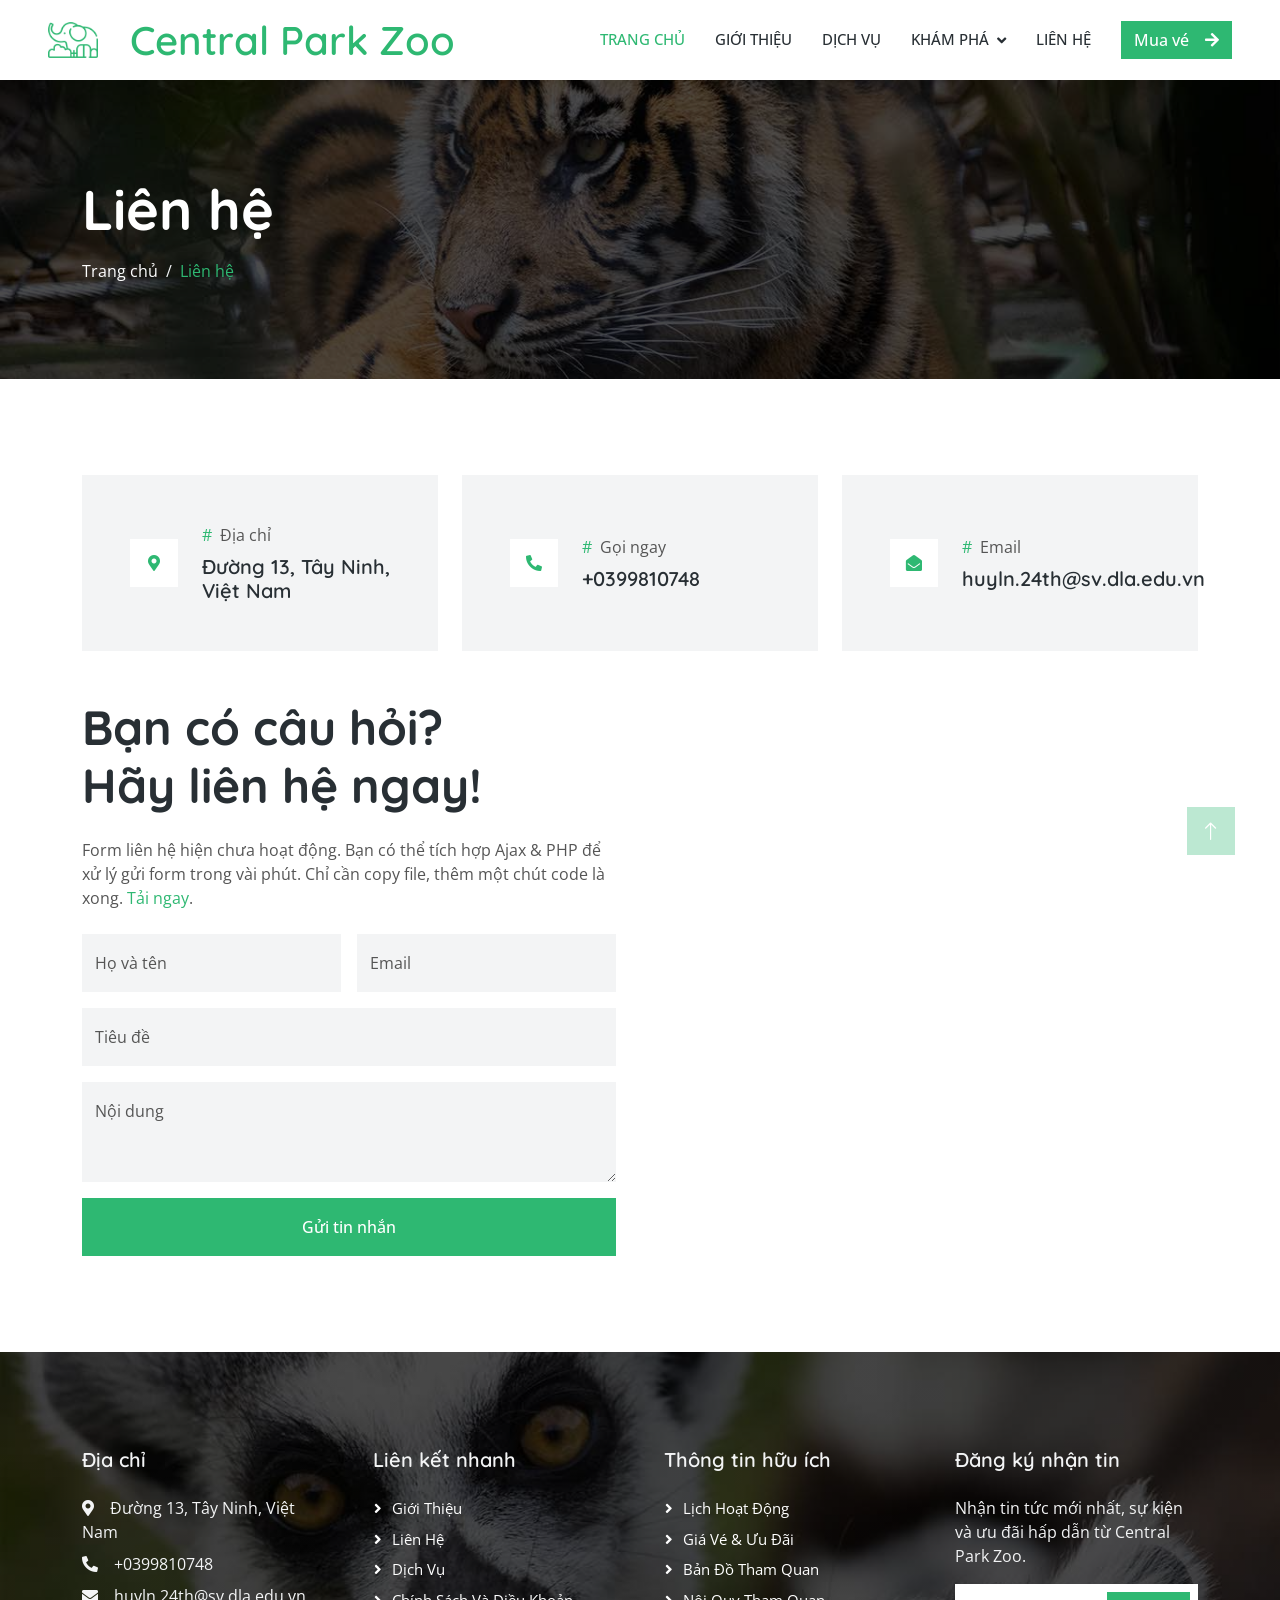
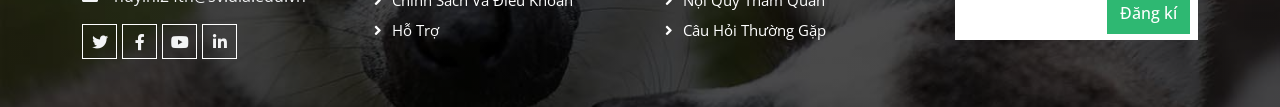
<file: contact.html>
<!DOCTYPE html>
<html lang="en">

<head>
    <meta charset="utf-8">
    <title>Zoofari - Zoo & Safari Park Website Template</title>
    <meta content="width=device-width, initial-scale=1.0" name="viewport">
    <meta content="" name="keywords">
    <meta content="" name="description">

    <!-- Favicon -->
    <link href="img/favicon.ico" rel="icon">

    <!-- Google Web Fonts -->
    <link rel="preconnect" href="https://fonts.googleapis.com">
    <link rel="preconnect" href="https://fonts.gstatic.com" crossorigin>
    <link href="https://fonts.googleapis.com/css2?family=Open+Sans:wght@400;500&family=Quicksand:wght@600;700&display=swap" rel="stylesheet"> 

    <!-- Icon Font Stylesheet -->
    <link href="https://cdnjs.cloudflare.com/ajax/libs/font-awesome/5.10.0/css/all.min.css" rel="stylesheet">
    <link href="https://cdn.jsdelivr.net/npm/bootstrap-icons@1.4.1/font/bootstrap-icons.css" rel="stylesheet">

    <!-- Libraries Stylesheet -->
    <link href="lib/animate/animate.min.css" rel="stylesheet">
    <link href="lib/lightbox/css/lightbox.min.css" rel="stylesheet">
    <link href="lib/owlcarousel/assets/owl.carousel.min.css" rel="stylesheet">

    <!-- Customized Bootstrap Stylesheet -->
    <link href="css/bootstrap.min.css" rel="stylesheet">

    <!-- Template Stylesheet -->
    <link href="css/style.css" rel="stylesheet">
</head>

<body>
    <!-- Spinner Start -->
    <div id="spinner" class="show bg-white position-fixed translate-middle w-100 vh-100 top-50 start-50 d-flex align-items-center justify-content-center">
        <div class="spinner-border text-primary" style="width: 3rem; height: 3rem;" role="status">
            <span class="sr-only">Loading...</span>
        </div>
    </div>
    <!-- Spinner End -->


  <!-- Navbar Start -->
 <nav class="navbar navbar-expand-lg bg-white navbar-light sticky-top py-lg-0 px-4 px-lg-5 wow fadeIn" data-wow-delay="0.1s">
     <a href="index.html" class="navbar-brand p-0">
         <img class="img-fluid me-3" src="img/icon/icon-10.png" alt="Icon">
         <h1 class="m-3 text-primary">Central Park Zoo</h1>
     </a>
     <button type="button" class="navbar-toggler" data-bs-toggle="collapse" data-bs-target="#navbarCollapse">
         <span class="navbar-toggler-icon"></span>
     </button>
     <div class="collapse navbar-collapse py-4 py-lg-0" id="navbarCollapse">
         <div class="navbar-nav ms-auto">
             <a href="index.html" class="nav-item nav-link active">Trang chủ</a>
             <a href="about.html" class="nav-item nav-link">Giới thiệu</a>
             <a href="service.html" class="nav-item nav-link">Dịch vụ</a>
             <div class="nav-item dropdown">
                 <a href="#" class="nav-link dropdown-toggle" data-bs-toggle="dropdown">Khám phá</a>
                 <div class="dropdown-menu rounded-0 rounded-bottom m-0">
                     <a href="animal.html" class="dropdown-item">Động vật</a>
                     <a href="membership.html" class="dropdown-item">Đặt vé ngay</a>
                     <a href="visiting.html" class="dropdown-item">Thời gian hoạt động</a>
                     <a href="testimonial.html" class="dropdown-item">Trải Nghiệm du khách</a>
                     
                 </div>
             </div>
             <a href="contact.html" class="nav-item nav-link">Liên hệ</a>
         </div>
         <a href="" class="btn btn-primary">Mua vé<i class="fa fa-arrow-right ms-3"></i></a>
     </div>
 </nav>
 <!-- Navbar End -->


    <!-- Page Header Start -->
    <div class="container-fluid header-bg py-5 mb-5 wow fadeIn" data-wow-delay="0.1s">
        <div class="container py-5">
            <h1 class="display-4 text-white mb-3 animated slideInDown">Liên hệ</h1>
            <nav aria-label="breadcrumb animated slideInDown">
                <ol class="breadcrumb mb-0">
                    <li class="breadcrumb-item"><a class="text-white" href="#">Trang chủ</a></li>
                   
                    <li class="breadcrumb-item text-primary active" aria-current="page">Liên hệ</li>
                </ol>
            </nav>
        </div>
    </div>
    <!-- Page Header End -->


   <!-- Contact Start -->
<div class="container-xxl py-5">
    <div class="container">
        <div class="row g-4 mb-5">
            <div class="col-lg-4 wow fadeInUp" data-wow-delay="0.1s">
                <div class="h-100 bg-light d-flex align-items-center p-5">
                    <div class="btn-lg-square bg-white flex-shrink-0">
                        <i class="fa fa-map-marker-alt text-primary"></i>
                    </div>
                    <div class="ms-4">
                        <p class="mb-2"><span class="text-primary me-2">#</span>Địa chỉ</p>
                        <h5 class="mb-0">Đường 13, Tây Ninh, Việt Nam</h5>
                    </div>
                </div>
            </div>
            <div class="col-lg-4 wow fadeInUp" data-wow-delay="0.3s">
                <div class="h-100 bg-light d-flex align-items-center p-5">
                    <div class="btn-lg-square bg-white flex-shrink-0">
                        <i class="fa fa-phone-alt text-primary"></i>
                    </div>
                    <div class="ms-4">
                        <p class="mb-2"><span class="text-primary me-2">#</span>Gọi ngay</p>
                        <h5 class="mb-0">+0399810748</h5>
                    </div>
                </div>
            </div>
            <div class="col-lg-4 wow fadeInUp" data-wow-delay="0.5s">
                <div class="h-100 bg-light d-flex align-items-center p-5">
                    <div class="btn-lg-square bg-white flex-shrink-0">
                        <i class="fa fa-envelope-open text-primary"></i>
                    </div>
                    <div class="ms-4">
                        <p class="mb-2"><span class="text-primary me-2">#</span>Email</p>
                        <h5 class="mb-0">huyln.24th@sv.dla.edu.vn</h5>
                    </div>
                </div>
            </div>
        </div>

        <div class="row g-5">
            <div class="col-lg-6 wow fadeInUp" data-wow-delay="0.1s">
               
                <h1 class="display-5 mb-4">Bạn có câu hỏi?<br /> Hãy liên hệ ngay!</h1>
                <p class="mb-4">
                    Form liên hệ hiện chưa hoạt động. Bạn có thể tích hợp Ajax & PHP để xử lý gửi form trong vài phút.
                    Chỉ cần copy file, thêm một chút code là xong.
                    <a href="https://htmlcodex.com/contact-form">Tải ngay</a>.
                </p>

                <form>
                    <div class="row g-3">
                        <div class="col-md-6">
                            <div class="form-floating">
                                <input type="text" class="form-control bg-light border-0" id="name" placeholder="Họ và tên">
                                <label for="name">Họ và tên</label>
                            </div>
                        </div>

                        <div class="col-md-6">
                            <div class="form-floating">
                                <input type="email" class="form-control bg-light border-0" id="email" placeholder="Email">
                                <label for="email">Email</label>
                            </div>
                        </div>

                        <div class="col-12">
                            <div class="form-floating">
                                <input type="text" class="form-control bg-light border-0" id="subject" placeholder="Tiêu đề">
                                <label for="subject">Tiêu đề</label>
                            </div>
                        </div>

                        <div class="col-12">
                            <div class="form-floating">
                                <textarea class="form-control bg-light border-0" placeholder="Nội dung" id="message" style="height: 100px"></textarea>
                                <label for="message">Nội dung</label>
                            </div>
                        </div>

                        <div class="col-12">
                            <button class="btn btn-primary w-100 py-3" type="submit">Gửi tin nhắn</button>
                        </div>
                    </div>
                </form>
            </div>

            <div class="col-lg-6 wow fadeInUp" data-wow-delay="0.5s">
                <div class="h-100" style="min-height: 400px;">
                    <iframe class="rounded w-100 h-100"
                      src="https://www.google.com/maps?q=Tây+Ninh,Vietnam&output=embed"
                        frameborder="0" allowfullscreen=""
                        aria-hidden="false" tabindex="0"></iframe>
                </div>
            </div>
        </div>
    </div>
</div>
<!-- Contact End -->


  <!-- Footer Start -->
 <div class="container-fluid footer bg-dark text-light footer mt-5 pt-5 wow fadeIn" data-wow-delay="0.1s">
     <div class="container py-5">
         <div class="row g-5">
             <div class="col-lg-3 col-md-6">
                 <h5 class="text-light mb-4">Địa chỉ</h5>
                 <p class="mb-2"><i class="fa fa-map-marker-alt me-3"></i>Đường 13, Tây Ninh, Việt Nam</p>
                 <p class="mb-2"><i class="fa fa-phone-alt me-3"></i>+0399810748</p>
                 <p class="mb-2"><i class="fa fa-envelope me-3"></i>huyln.24th@sv.dla.edu.vn</p>
                 <div class="d-flex pt-2">
                     <a class="btn btn-outline-light btn-social" href=""><i class="fab fa-twitter"></i></a>
                     <a class="btn btn-outline-light btn-social" href=""><i class="fab fa-facebook-f"></i></a>
                     <a class="btn btn-outline-light btn-social" href=""><i class="fab fa-youtube"></i></a>
                     <a class="btn btn-outline-light btn-social" href=""><i class="fab fa-linkedin-in"></i></a>
                 </div>
             </div>
             <div class="col-lg-3 col-md-6">
                 <h5 class="text-light mb-4">Liên kết nhanh</h5>
                 <a class="btn btn-link" href="">Giới thiệu</a>
                 <a class="btn btn-link" href="">Liên hệ</a>
                 <a class="btn btn-link" href="">Dịch vụ </a>
                 <a class="btn btn-link" href="">Chính sách và điều khoản</a>
                 <a class="btn btn-link" href="">Hỗ trợ</a>
             </div>
             <div class="col-lg-3 col-md-6">
                 <h5 class="text-light mb-4">Thông tin hữu ích</h5>
                 <a class="btn btn-link" href="">Lịch hoạt động</a>
                 <a class="btn btn-link" href="">Giá vé & ưu đãi</a>
                 <a class="btn btn-link" href="">Bản đồ tham quan</a>
                 <a class="btn btn-link" href="">Nội quy tham quan</a>
                 <a class="btn btn-link" href="">Câu hỏi thường gặp</a>
             </div>
             <div class="col-lg-3 col-md-6">
                 <h5 class="text-light mb-4">Đăng ký nhận tin</h5>
                 <p>Nhận tin tức mới nhất, sự kiện và ưu đãi hấp dẫn từ Central Park Zoo.</p>
                 <div class="position-relative mx-auto" style="max-width: 400px;">
                     <input class="form-control border-0 w-100 py-3 ps-4 pe-5" type="text" placeholder="">
                     <button type="button" class="btn btn-primary py-2 position-absolute top-0 end-0 mt-2 me-2">Đăng kí</button>
                 </div>
             </div>
         </div>
     </div>
  
 </div>
 <!-- Footer End -->


    <!-- Back to Top -->
    <a href="#" class="btn btn-lg btn-primary btn-lg-square back-to-top"><i class="bi bi-arrow-up"></i></a>


    <!-- JavaScript Libraries -->
    <script src="https://code.jquery.com/jquery-3.4.1.min.js"></script>
    <script src="https://cdn.jsdelivr.net/npm/bootstrap@5.0.0/dist/js/bootstrap.bundle.min.js"></script>
    <script src="lib/wow/wow.min.js"></script>
    <script src="lib/easing/easing.min.js"></script>
    <script src="lib/waypoints/waypoints.min.js"></script>
    <script src="lib/counterup/counterup.min.js"></script>
    <script src="lib/owlcarousel/owl.carousel.min.js"></script>
    <script src="lib/lightbox/js/lightbox.min.js"></script>

    <!-- Template Javascript -->
    <script src="js/main.js"></script>
</body>

</html>
</file>
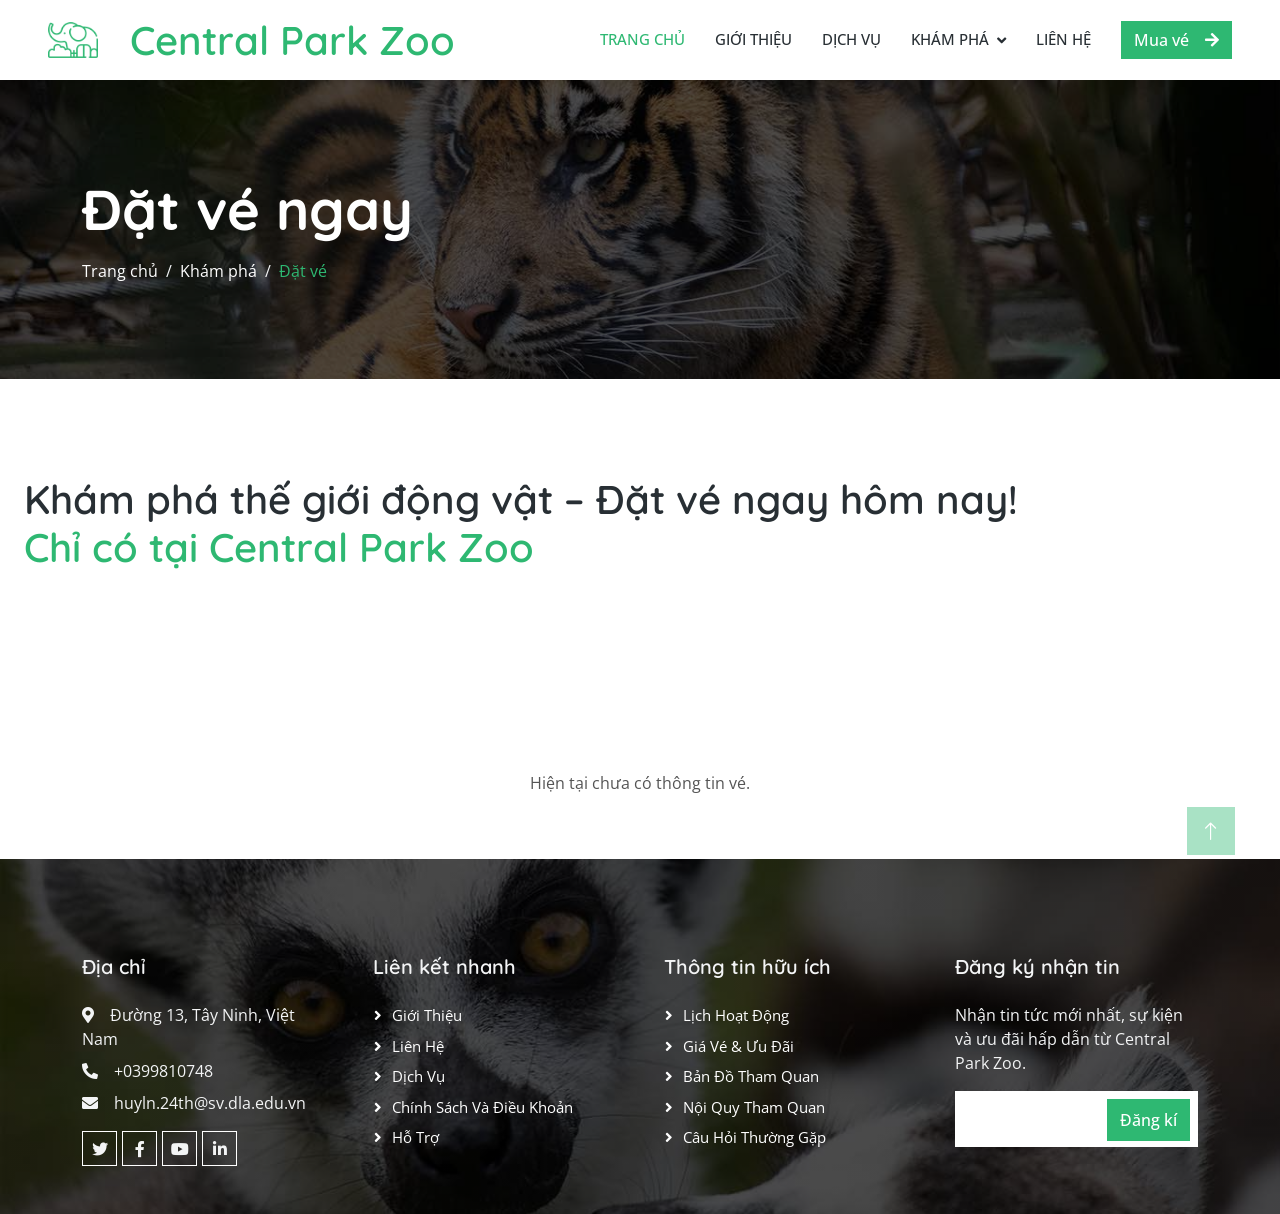
<file: membership.html>
<!DOCTYPE html>
<html lang="en">

<head>
    <meta charset="utf-8">
    <title>Zoofari - Zoo & Safari Park Website Template</title>
    <meta content="width=device-width, initial-scale=1.0" name="viewport">
    <meta content="" name="keywords">
    <meta content="" name="description">

    <!-- Favicon -->
    <link href="img/favicon.ico" rel="icon">

    <!-- Google Web Fonts -->
    <link rel="preconnect" href="https://fonts.googleapis.com">
    <link rel="preconnect" href="https://fonts.gstatic.com" crossorigin>
    <link href="https://fonts.googleapis.com/css2?family=Open+Sans:wght@400;500&family=Quicksand:wght@600;700&display=swap" rel="stylesheet"> 

    <!-- Icon Font Stylesheet -->
    <link href="https://cdnjs.cloudflare.com/ajax/libs/font-awesome/5.10.0/css/all.min.css" rel="stylesheet">
    <link href="https://cdn.jsdelivr.net/npm/bootstrap-icons@1.4.1/font/bootstrap-icons.css" rel="stylesheet">

    <!-- Libraries Stylesheet -->
    <link href="lib/animate/animate.min.css" rel="stylesheet">
    <link href="lib/lightbox/css/lightbox.min.css" rel="stylesheet">
    <link href="lib/owlcarousel/assets/owl.carousel.min.css" rel="stylesheet">

    <!-- Customized Bootstrap Stylesheet -->
    <link href="css/bootstrap.min.css" rel="stylesheet">

    <!-- Template Stylesheet -->
    <link href="css/style.css" rel="stylesheet">
</head>

<body>
    <!-- Spinner Start -->
    <div id="spinner" class="show bg-white position-fixed translate-middle w-100 vh-100 top-50 start-50 d-flex align-items-center justify-content-center">
        <div class="spinner-border text-primary" style="width: 3rem; height: 3rem;" role="status">
            <span class="sr-only">Loading...</span>
        </div>
    </div>
    <!-- Spinner End -->



   <!-- Navbar Start -->
 <nav class="navbar navbar-expand-lg bg-white navbar-light sticky-top py-lg-0 px-4 px-lg-5 wow fadeIn" data-wow-delay="0.1s">
     <a href="index.html" class="navbar-brand p-0">
         <img class="img-fluid me-3" src="img/icon/icon-10.png" alt="Icon">
         <h1 class="m-3 text-primary">Central Park Zoo</h1>
     </a>
     <button type="button" class="navbar-toggler" data-bs-toggle="collapse" data-bs-target="#navbarCollapse">
         <span class="navbar-toggler-icon"></span>
     </button>
     <div class="collapse navbar-collapse py-4 py-lg-0" id="navbarCollapse">
         <div class="navbar-nav ms-auto">
             <a href="index.html" class="nav-item nav-link active">Trang chủ</a>
             <a href="about.html" class="nav-item nav-link">Giới thiệu</a>
             <a href="service.html" class="nav-item nav-link">Dịch vụ</a>
             <div class="nav-item dropdown">
                 <a href="#" class="nav-link dropdown-toggle" data-bs-toggle="dropdown">Khám phá</a>
                 <div class="dropdown-menu rounded-0 rounded-bottom m-0">
                     <a href="animal.html" class="dropdown-item">Động vật</a>
                     <a href="membership.html" class="dropdown-item">Đặt vé ngay</a>
                     <a href="visiting.html" class="dropdown-item">Thời gian hoạt động</a>
                     <a href="testimonial.html" class="dropdown-item">Trải Nghiệm du khách</a>
                     
                 </div>
             </div>
             <a href="contact.html" class="nav-item nav-link">Liên hệ</a>
         </div>
         <a href="" class="btn btn-primary">Mua vé<i class="fa fa-arrow-right ms-3"></i></a>
     </div>
 </nav>
 <!-- Navbar End -->

    <!-- Page Header Start -->
    <div class="container-fluid header-bg py-5 mb-5 wow fadeIn" data-wow-delay="0.1s">
        <div class="container py-5">
            <h1 class="display-4 text-white mb-3 animated slideInDown">Đặt vé ngay</h1>
            <nav aria-label="breadcrumb animated slideInDown">
                <ol class="breadcrumb mb-0">
                    <li class="breadcrumb-item"><a class="text-white" href="#">Trang chủ</a></li>
                    <li class="breadcrumb-item"><a class="text-white" href="#">Khám phá</a></li>
                    <li class="breadcrumb-item text-primary active" aria-current="page">Đặt vé </li>
                </ol>
            </nav>
        </div>
    </div>
    <!-- Page Header End -->


     <!-- Membership Start -->
    <div class="container-xxl py-5">
        <div class="container-fluid">
            <div class="row g-5 mb-5 align-items-end wow fadeInUp" data-wow-delay="0.1s">
                <div class="col-lg-12">                   
                    <h1 class="display-0 mb-10">Khám phá thế giới động vật – Đặt vé ngay hôm nay!<br /> <span class="text-primary">Chỉ có tại Central Park Zoo</span></h1>
                </div>               
            </div>
        </div>
    </div>
      <div class="container-xxl py-5">
          </div>
    <div class="container">
        <div class="row g-4" id="ticketsHome">
            <div class="col-lg-4 col-md-6 wow fadeInUp" data-wow-delay="0.1s">
                <div class="membership-item position-relative p-4 border rounded shadow-sm">
                    <img class="img-fluid rounded mb-4" src="img/01.png" alt="Vé trẻ em">                    
                    <h4 class="text-dark mb-3">Đối tượng</h4>
                    <h3 class="text-primary mb-4">49.000 VNĐ</h3>
                    <p><i class="fa fa-check text-primary me-3"></i>Xem xiếc thú miễn phí</p>
                    <a class="btn btn-outline-primary px-4 mt-3" href="#">Mua Vé Ngay</a>
                </div>
            </div>
         </div>
</div>
    <!-- Membership End -->
        

  <!-- Footer Start -->
 <div class="container-fluid footer bg-dark text-light footer mt-5 pt-5 wow fadeIn" data-wow-delay="0.1s">
     <div class="container py-5">
         <div class="row g-5">
             <div class="col-lg-3 col-md-6">
                 <h5 class="text-light mb-4">Địa chỉ</h5>
                 <p class="mb-2"><i class="fa fa-map-marker-alt me-3"></i>Đường 13, Tây Ninh, Việt Nam</p>
                 <p class="mb-2"><i class="fa fa-phone-alt me-3"></i>+0399810748</p>
                 <p class="mb-2"><i class="fa fa-envelope me-3"></i>huyln.24th@sv.dla.edu.vn</p>
                 <div class="d-flex pt-2">
                     <a class="btn btn-outline-light btn-social" href=""><i class="fab fa-twitter"></i></a>
                     <a class="btn btn-outline-light btn-social" href=""><i class="fab fa-facebook-f"></i></a>
                     <a class="btn btn-outline-light btn-social" href=""><i class="fab fa-youtube"></i></a>
                     <a class="btn btn-outline-light btn-social" href=""><i class="fab fa-linkedin-in"></i></a>
                 </div>
             </div>
             <div class="col-lg-3 col-md-6">
                 <h5 class="text-light mb-4">Liên kết nhanh</h5>
                 <a class="btn btn-link" href="">Giới thiệu</a>
                 <a class="btn btn-link" href="">Liên hệ</a>
                 <a class="btn btn-link" href="">Dịch vụ </a>
                 <a class="btn btn-link" href="">Chính sách và điều khoản</a>
                 <a class="btn btn-link" href="">Hỗ trợ</a>
             </div>
             <div class="col-lg-3 col-md-6">
                 <h5 class="text-light mb-4">Thông tin hữu ích</h5>
                 <a class="btn btn-link" href="">Lịch hoạt động</a>
                 <a class="btn btn-link" href="">Giá vé & ưu đãi</a>
                 <a class="btn btn-link" href="">Bản đồ tham quan</a>
                 <a class="btn btn-link" href="">Nội quy tham quan</a>
                 <a class="btn btn-link" href="">Câu hỏi thường gặp</a>
             </div>
             <div class="col-lg-3 col-md-6">
                 <h5 class="text-light mb-4">Đăng ký nhận tin</h5>
                 <p>Nhận tin tức mới nhất, sự kiện và ưu đãi hấp dẫn từ Central Park Zoo.</p>
                 <div class="position-relative mx-auto" style="max-width: 400px;">
                     <input class="form-control border-0 w-100 py-3 ps-4 pe-5" type="text" placeholder="">
                     <button type="button" class="btn btn-primary py-2 position-absolute top-0 end-0 mt-2 me-2">Đăng kí</button>
                 </div>
             </div>
         </div>
     </div>
  
 </div>
 <!-- Footer End -->


    <!-- Back to Top -->
    <a href="#" class="btn btn-lg btn-primary btn-lg-square back-to-top"><i class="bi bi-arrow-up"></i></a>


    <!-- JavaScript Libraries -->
    <script src="https://code.jquery.com/jquery-3.4.1.min.js"></script>
    <script src="https://cdn.jsdelivr.net/npm/bootstrap@5.0.0/dist/js/bootstrap.bundle.min.js"></script>
    <script src="lib/wow/wow.min.js"></script>
    <script src="lib/easing/easing.min.js"></script>
    <script src="lib/waypoints/waypoints.min.js"></script>
    <script src="lib/counterup/counterup.min.js"></script>
    <script src="lib/owlcarousel/owl.carousel.min.js"></script>
    <script src="lib/lightbox/js/lightbox.min.js"></script>

    <!-- Template Javascript -->
    <script src="js/main.js"></script>
   <script src="https://code.jquery.com/jquery-3.6.0.min.js"></script>
<script>
$(document).ready(function () {
    function renderTicketsHome() {
        const ticketsList = JSON.parse(localStorage.getItem('tickets')) || [];
        const container = $("#ticketsHome"); 
        if (container.length === 0) return;
        container.empty();
        if (ticketsList.length === 0) {
            container.append('<div class="col-12 text-center"><p>Hiện tại chưa có thông tin vé.</p></div>');
            return;
        }
        ticketsList.forEach((item, i) => {
            const formattedPrice = Number(item.price).toLocaleString('vi-VN');
            const delay = (i * 0.1).toFixed(1);
            const imageSrc = item.picture ? "img/" + item.picture : "img/01.png";
            const ticketHTML = `
                <div class="col-lg-4 col-md-6 wow fadeInUp" data-wow-delay="${delay}s">
                    <div class="membership-item position-relative p-4 border rounded shadow-sm h-100">
                        <img class="img-fluid rounded mb-4" src="${imageSrc}" alt="${item.name}" style="filter: brightness(1) !important; opacity: 1 !important;" onerror="this.src='img/01.png'">
                        <h1 class="display-1 opacity-25">${(i + 1).toString().padStart(2, '0')}</h1>
                        <h4 class="text-dark mb-3">${item.name}</h4>
                        <h3 class="text-primary mb-4">${formattedPrice} VNĐ</h3> 
                        <p><i class="fa text-primary me-20"></i>Đối tượng: ${item.id}</p>
                        <a class="btn btn-outline-primary px-4 mt-3" href="#">Mua Vé Ngay</a>
                    </div>
                </div>`;
            container.append(ticketHTML);
        });
        if (typeof WOW !== 'undefined') {
            new WOW().init();
        }
    }
    renderTicketsHome();
});
</script>

</body>

</html>
</file>
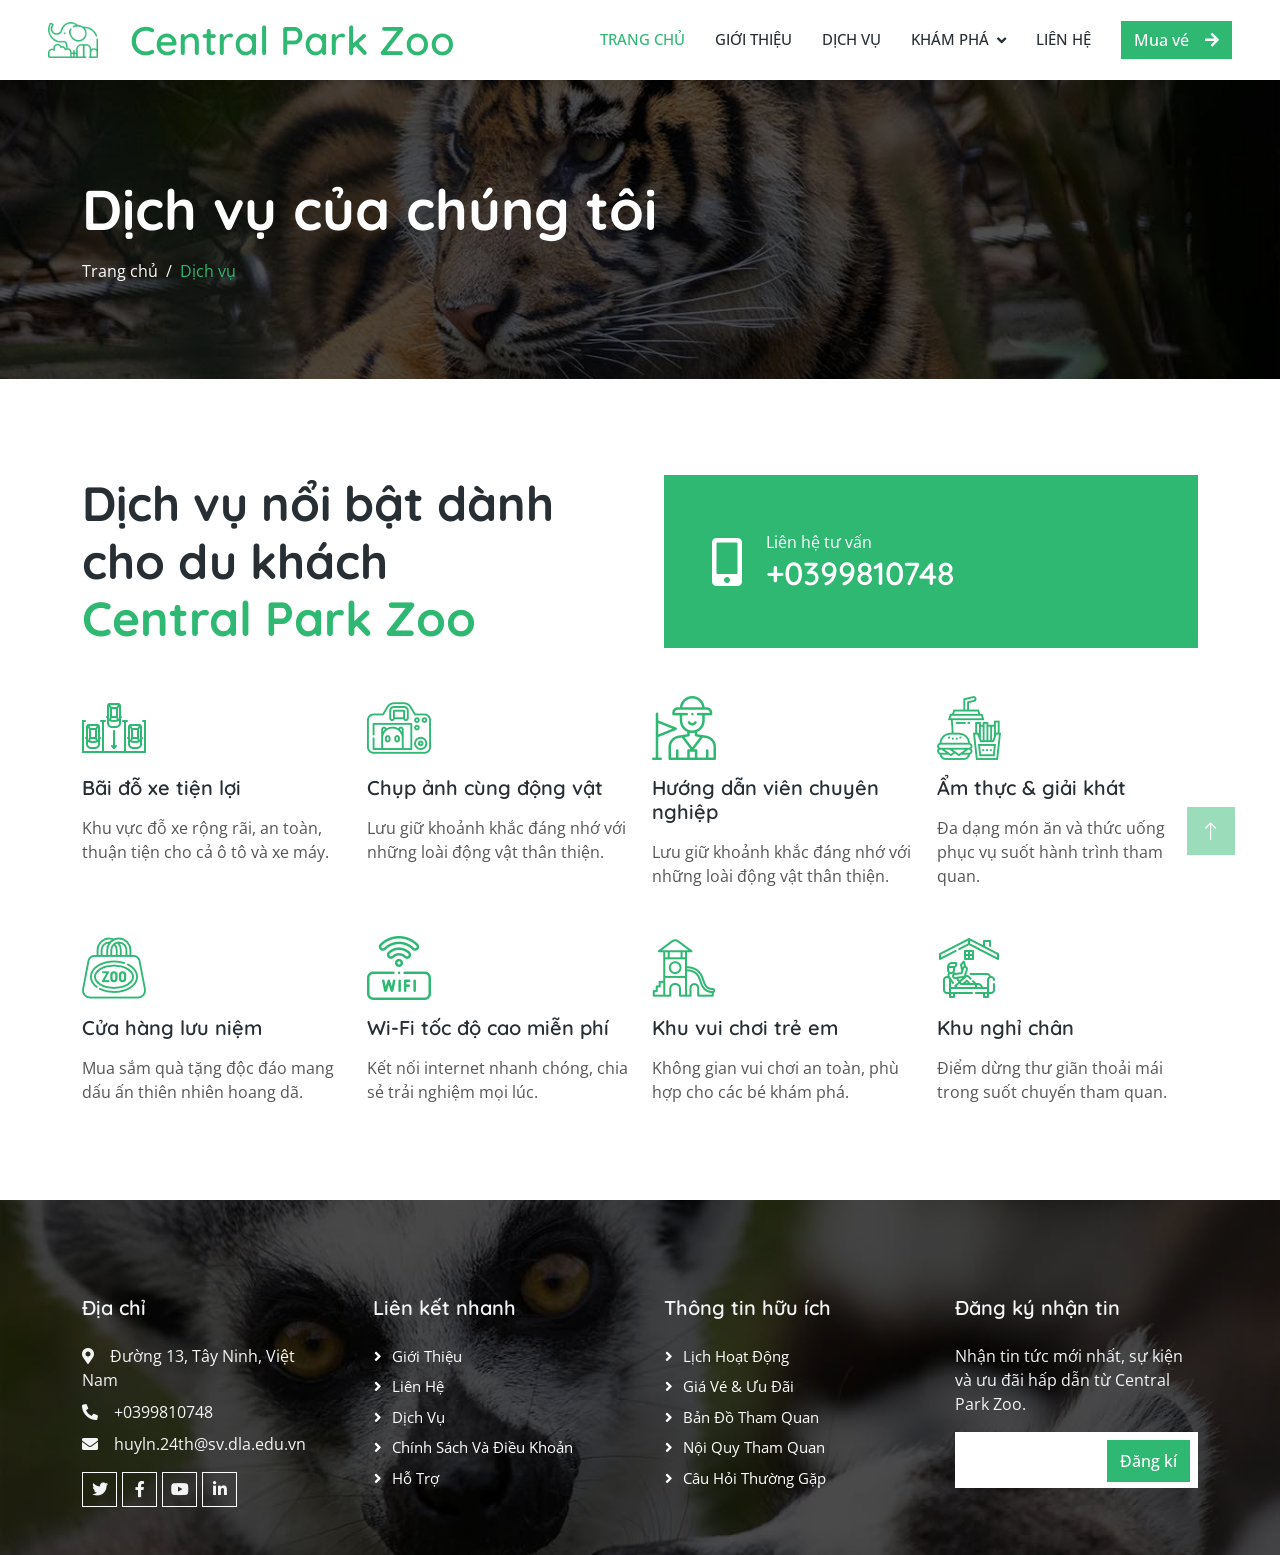
<file: service.html>
<!DOCTYPE html>
<html lang="en">

<head>
    <meta charset="utf-8">
    <title>Zoofari - Zoo & Safari Park Website Template</title>
    <meta content="width=device-width, initial-scale=1.0" name="viewport">
    <meta content="" name="keywords">
    <meta content="" name="description">

    <!-- Favicon -->
    <link href="img/favicon.ico" rel="icon">

    <!-- Google Web Fonts -->
    <link rel="preconnect" href="https://fonts.googleapis.com">
    <link rel="preconnect" href="https://fonts.gstatic.com" crossorigin>
    <link href="https://fonts.googleapis.com/css2?family=Open+Sans:wght@400;500&family=Quicksand:wght@600;700&display=swap" rel="stylesheet"> 

    <!-- Icon Font Stylesheet -->
    <link href="https://cdnjs.cloudflare.com/ajax/libs/font-awesome/5.10.0/css/all.min.css" rel="stylesheet">
    <link href="https://cdn.jsdelivr.net/npm/bootstrap-icons@1.4.1/font/bootstrap-icons.css" rel="stylesheet">

    <!-- Libraries Stylesheet -->
    <link href="lib/animate/animate.min.css" rel="stylesheet">
    <link href="lib/lightbox/css/lightbox.min.css" rel="stylesheet">
    <link href="lib/owlcarousel/assets/owl.carousel.min.css" rel="stylesheet">

    <!-- Customized Bootstrap Stylesheet -->
    <link href="css/bootstrap.min.css" rel="stylesheet">

    <!-- Template Stylesheet -->
    <link href="css/style.css" rel="stylesheet">
</head>

<body>
    <!-- Spinner Start -->
    <div id="spinner" class="show bg-white position-fixed translate-middle w-100 vh-100 top-50 start-50 d-flex align-items-center justify-content-center">
        <div class="spinner-border text-primary" style="width: 3rem; height: 3rem;" role="status">
            <span class="sr-only">Loading...</span>
        </div>
    </div>
    <!-- Spinner End -->



  <!-- Navbar Start -->
 <nav class="navbar navbar-expand-lg bg-white navbar-light sticky-top py-lg-0 px-4 px-lg-5 wow fadeIn" data-wow-delay="0.1s">
     <a href="index.html" class="navbar-brand p-0">
         <img class="img-fluid me-3" src="img/icon/icon-10.png" alt="Icon">
         <h1 class="m-3 text-primary">Central Park Zoo</h1>
     </a>
     <button type="button" class="navbar-toggler" data-bs-toggle="collapse" data-bs-target="#navbarCollapse">
         <span class="navbar-toggler-icon"></span>
     </button>
     <div class="collapse navbar-collapse py-4 py-lg-0" id="navbarCollapse">
         <div class="navbar-nav ms-auto">
             <a href="index.html" class="nav-item nav-link active">Trang chủ</a>
             <a href="about.html" class="nav-item nav-link">Giới thiệu</a>
             <a href="service.html" class="nav-item nav-link">Dịch vụ</a>
             <div class="nav-item dropdown">
                 <a href="#" class="nav-link dropdown-toggle" data-bs-toggle="dropdown">Khám phá</a>
                 <div class="dropdown-menu rounded-0 rounded-bottom m-0">
                     <a href="animal.html" class="dropdown-item">Động vật</a>
                     <a href="membership.html" class="dropdown-item">Đặt vé ngay</a>
                     <a href="visiting.html" class="dropdown-item">Thời gian hoạt động</a>
                     <a href="testimonial.html" class="dropdown-item">Trải Nghiệm du khách</a>
                     
                 </div>
             </div>
             <a href="contact.html" class="nav-item nav-link">Liên hệ</a>
         </div>
         <a href="" class="btn btn-primary">Mua vé<i class="fa fa-arrow-right ms-3"></i></a>
     </div>
 </nav>
 <!-- Navbar End -->


    <!-- Page Header Start -->
    <div class="container-fluid header-bg py-5 mb-5 wow fadeIn" data-wow-delay="0.1s">
        <div class="container py-5">
            <h1 class="display-4 text-white mb-3 animated slideInDown">Dịch vụ của chúng tôi</h1>
            <nav aria-label="breadcrumb animated slideInDown">
                <ol class="breadcrumb mb-0">
                    <li class="breadcrumb-item"><a class="text-white" href="#">Trang chủ</a></li>                    
                    <li class="breadcrumb-item text-primary active" aria-current="page">Dịch vụ</li>
                </ol>
            </nav>
        </div>
    </div>
    <!-- Page Header End -->


   <!-- Service Start -->
  <div class="container-xxl py-5">
      <div class="container">
          <div class="row g-5 mb-5 wow fadeInUp" data-wow-delay="0.1s">
              <div class="col-lg-6">
                 
                  <h1 class="display-5 mb-0">Dịch vụ nổi bật dành cho du khách <br /><span class="text-primary">Central Park Zoo</span></h1>
              </div>
              <div class="col-lg-6">
                  <div class="bg-primary h-100 d-flex align-items-center py-4 px-4 px-sm-5">
                      <i class="fa fa-3x fa-mobile-alt text-white"></i>
                      <div class="ms-4">
                          <p class="text-white mb-0">Liên hệ tư vấn</p>
                          <h2 class="text-white mb-0">+0399810748</h2>
                      </div>
                  </div>
              </div>
          </div>
          <div class="row gy-5 gx-4">
              <div class="col-lg-3 col-md-4 col-sm-6 wow fadeInUp" data-wow-delay="0.1s">
                  <img class="img-fluid mb-3" src="img/icon/icon-2.png" alt="Icon">
                  <h5 class="mb-3">Bãi đỗ xe tiện lợi</h5>
                  <span>Khu vực đỗ xe rộng rãi, an toàn, thuận tiện cho cả ô tô và xe máy.</span>
              </div>
              <div class="col-lg-3 col-md-4 col-sm-6 wow fadeInUp" data-wow-delay="0.3s">
                  <img class="img-fluid mb-3" src="img/icon/icon-3.png" alt="Icon">
                  <h5 class="mb-3">Chụp ảnh cùng động vật</h5>
                  <span>Lưu giữ khoảnh khắc đáng nhớ với những loài động vật thân thiện.</span>
              </div>
              <div class="col-lg-3 col-md-4 col-sm-6 wow fadeInUp" data-wow-delay="0.5s">
                  <img class="img-fluid mb-3" src="img/icon/icon-4.png" alt="Icon">
                  <h5 class="mb-3">Hướng dẫn viên chuyên nghiệp</h5>
                  <span>Lưu giữ khoảnh khắc đáng nhớ với những loài động vật thân thiện.</span>
              </div>
              <div class="col-lg-3 col-md-4 col-sm-6 wow fadeInUp" data-wow-delay="0.7s">
                  <img class="img-fluid mb-3" src="img/icon/icon-5.png" alt="Icon">
                  <h5 class="mb-3">Ẩm thực & giải khát</h5>
                  <span>Đa dạng món ăn và thức uống phục vụ suốt hành trình tham quan.</span>
              </div>
              <div class="col-lg-3 col-md-4 col-sm-6 wow fadeInUp" data-wow-delay="0.1s">
                  <img class="img-fluid mb-3" src="img/icon/icon-6.png" alt="Icon">
                  <h5 class="mb-3">Cửa hàng lưu niệm</h5>
                  <span>Mua sắm quà tặng độc đáo mang dấu ấn thiên nhiên hoang dã.</span>
              </div>
              <div class="col-lg-3 col-md-4 col-sm-6 wow fadeInUp" data-wow-delay="0.3s">
                  <img class="img-fluid mb-3" src="img/icon/icon-7.png" alt="Icon">
                  <h5 class="mb-3">Wi-Fi tốc độ cao miễn phí</h5>
                  <span>Kết nối internet nhanh chóng, chia sẻ trải nghiệm mọi lúc.</span>
              </div>
              <div class="col-lg-3 col-md-4 col-sm-6 wow fadeInUp" data-wow-delay="0.5s">
                  <img class="img-fluid mb-3" src="img/icon/icon-8.png" alt="Icon">
                  <h5 class="mb-3">Khu vui chơi trẻ em</h5>
                  <span>Không gian vui chơi an toàn, phù hợp cho các bé khám phá.</span>
              </div>
              <div class="col-lg-3 col-md-4 col-sm-6 wow fadeInUp" data-wow-delay="0.7s">
                  <img class="img-fluid mb-3" src="img/icon/icon-9.png" alt="Icon">
                  <h5 class="mb-3">Khu nghỉ chân</h5>
                  <span>Điểm dừng thư giãn thoải mái trong suốt chuyến tham quan.</span>
              </div>
          </div>
      </div>
  </div>
  <!-- Service End -->
        

 <!-- Footer Start -->
 <div class="container-fluid footer bg-dark text-light footer mt-5 pt-5 wow fadeIn" data-wow-delay="0.1s">
     <div class="container py-5">
         <div class="row g-5">
             <div class="col-lg-3 col-md-6">
                 <h5 class="text-light mb-4">Địa chỉ</h5>
                 <p class="mb-2"><i class="fa fa-map-marker-alt me-3"></i>Đường 13, Tây Ninh, Việt Nam</p>
                 <p class="mb-2"><i class="fa fa-phone-alt me-3"></i>+0399810748</p>
                 <p class="mb-2"><i class="fa fa-envelope me-3"></i>huyln.24th@sv.dla.edu.vn</p>
                 <div class="d-flex pt-2">
                     <a class="btn btn-outline-light btn-social" href=""><i class="fab fa-twitter"></i></a>
                     <a class="btn btn-outline-light btn-social" href=""><i class="fab fa-facebook-f"></i></a>
                     <a class="btn btn-outline-light btn-social" href=""><i class="fab fa-youtube"></i></a>
                     <a class="btn btn-outline-light btn-social" href=""><i class="fab fa-linkedin-in"></i></a>
                 </div>
             </div>
             <div class="col-lg-3 col-md-6">
                 <h5 class="text-light mb-4">Liên kết nhanh</h5>
                 <a class="btn btn-link" href="">Giới thiệu</a>
                 <a class="btn btn-link" href="">Liên hệ</a>
                 <a class="btn btn-link" href="">Dịch vụ </a>
                 <a class="btn btn-link" href="">Chính sách và điều khoản</a>
                 <a class="btn btn-link" href="">Hỗ trợ</a>
             </div>
             <div class="col-lg-3 col-md-6">
                 <h5 class="text-light mb-4">Thông tin hữu ích</h5>
                 <a class="btn btn-link" href="">Lịch hoạt động</a>
                 <a class="btn btn-link" href="">Giá vé & ưu đãi</a>
                 <a class="btn btn-link" href="">Bản đồ tham quan</a>
                 <a class="btn btn-link" href="">Nội quy tham quan</a>
                 <a class="btn btn-link" href="">Câu hỏi thường gặp</a>
             </div>
             <div class="col-lg-3 col-md-6">
                 <h5 class="text-light mb-4">Đăng ký nhận tin</h5>
                 <p>Nhận tin tức mới nhất, sự kiện và ưu đãi hấp dẫn từ Central Park Zoo.</p>
                 <div class="position-relative mx-auto" style="max-width: 400px;">
                     <input class="form-control border-0 w-100 py-3 ps-4 pe-5" type="text" placeholder="">
                     <button type="button" class="btn btn-primary py-2 position-absolute top-0 end-0 mt-2 me-2">Đăng kí</button>
                 </div>
             </div>
         </div>
     </div>
  
 </div>
 <!-- Footer End -->

    <!-- Back to Top -->
    <a href="#" class="btn btn-lg btn-primary btn-lg-square back-to-top"><i class="bi bi-arrow-up"></i></a>


    <!-- JavaScript Libraries -->
    <script src="https://code.jquery.com/jquery-3.4.1.min.js"></script>
    <script src="https://cdn.jsdelivr.net/npm/bootstrap@5.0.0/dist/js/bootstrap.bundle.min.js"></script>
    <script src="lib/wow/wow.min.js"></script>
    <script src="lib/easing/easing.min.js"></script>
    <script src="lib/waypoints/waypoints.min.js"></script>
    <script src="lib/counterup/counterup.min.js"></script>
    <script src="lib/owlcarousel/owl.carousel.min.js"></script>
    <script src="lib/lightbox/js/lightbox.min.js"></script>

    <!-- Template Javascript -->
    <script src="js/main.js"></script>
</body>

</html>
</file>
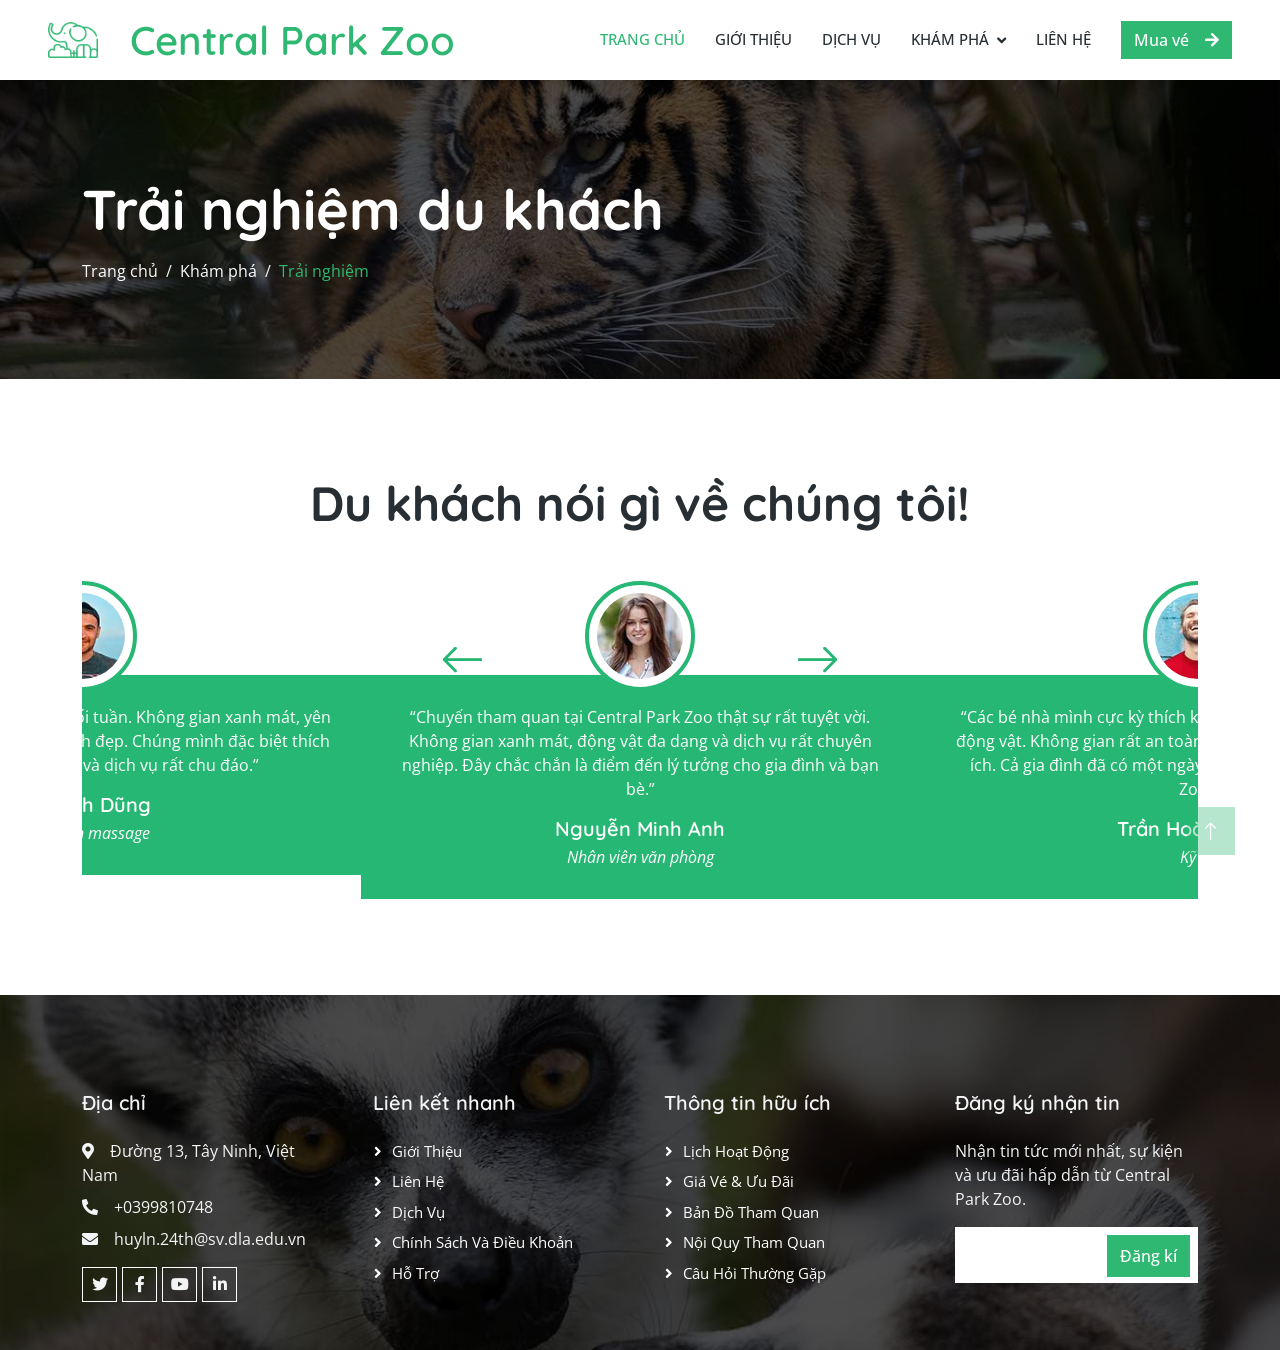
<file: testimonial.html>
<!DOCTYPE html>
<html lang="en">

<head>
    <meta charset="utf-8">
    <title>Zoofari - Zoo & Safari Park Website Template</title>
    <meta content="width=device-width, initial-scale=1.0" name="viewport">
    <meta content="" name="keywords">
    <meta content="" name="description">

    <!-- Favicon -->
    <link href="img/favicon.ico" rel="icon">

    <!-- Google Web Fonts -->
    <link rel="preconnect" href="https://fonts.googleapis.com">
    <link rel="preconnect" href="https://fonts.gstatic.com" crossorigin>
    <link href="https://fonts.googleapis.com/css2?family=Open+Sans:wght@400;500&family=Quicksand:wght@600;700&display=swap" rel="stylesheet"> 

    <!-- Icon Font Stylesheet -->
    <link href="https://cdnjs.cloudflare.com/ajax/libs/font-awesome/5.10.0/css/all.min.css" rel="stylesheet">
    <link href="https://cdn.jsdelivr.net/npm/bootstrap-icons@1.4.1/font/bootstrap-icons.css" rel="stylesheet">

    <!-- Libraries Stylesheet -->
    <link href="lib/animate/animate.min.css" rel="stylesheet">
    <link href="lib/lightbox/css/lightbox.min.css" rel="stylesheet">
    <link href="lib/owlcarousel/assets/owl.carousel.min.css" rel="stylesheet">

    <!-- Customized Bootstrap Stylesheet -->
    <link href="css/bootstrap.min.css" rel="stylesheet">

    <!-- Template Stylesheet -->
    <link href="css/style.css" rel="stylesheet">
</head>

<body>
    <!-- Spinner Start -->
    <div id="spinner" class="show bg-white position-fixed translate-middle w-100 vh-100 top-50 start-50 d-flex align-items-center justify-content-center">
        <div class="spinner-border text-primary" style="width: 3rem; height: 3rem;" role="status">
            <span class="sr-only">Loading...</span>
        </div>
    </div>
    <!-- Spinner End -->


   <!-- Navbar Start -->
 <nav class="navbar navbar-expand-lg bg-white navbar-light sticky-top py-lg-0 px-4 px-lg-5 wow fadeIn" data-wow-delay="0.1s">
     <a href="index.html" class="navbar-brand p-0">
         <img class="img-fluid me-3" src="img/icon/icon-10.png" alt="Icon">
         <h1 class="m-3 text-primary">Central Park Zoo</h1>
     </a>
     <button type="button" class="navbar-toggler" data-bs-toggle="collapse" data-bs-target="#navbarCollapse">
         <span class="navbar-toggler-icon"></span>
     </button>
     <div class="collapse navbar-collapse py-4 py-lg-0" id="navbarCollapse">
         <div class="navbar-nav ms-auto">
             <a href="index.html" class="nav-item nav-link active">Trang chủ</a>
             <a href="about.html" class="nav-item nav-link">Giới thiệu</a>
             <a href="service.html" class="nav-item nav-link">Dịch vụ</a>
             <div class="nav-item dropdown">
                 <a href="#" class="nav-link dropdown-toggle" data-bs-toggle="dropdown">Khám phá</a>
                 <div class="dropdown-menu rounded-0 rounded-bottom m-0">
                     <a href="animal.html" class="dropdown-item">Động vật</a>
                     <a href="membership.html" class="dropdown-item">Đặt vé ngay</a>
                     <a href="visiting.html" class="dropdown-item">Thời gian hoạt động</a>
                     <a href="testimonial.html" class="dropdown-item">Trải Nghiệm du khách</a>
                     
                 </div>
             </div>
             <a href="contact.html" class="nav-item nav-link">Liên hệ</a>
         </div>
         <a href="" class="btn btn-primary">Mua vé<i class="fa fa-arrow-right ms-3"></i></a>
     </div>
 </nav>
 <!-- Navbar End -->


    <!-- Page Header Start -->
    <div class="container-fluid header-bg py-5 mb-5 wow fadeIn" data-wow-delay="0.1s">
        <div class="container py-5">
            <h1 class="display-4 text-white mb-3 animated slideInDown">Trải nghiệm du khách</h1>
            <nav aria-label="breadcrumb animated slideInDown">
                <ol class="breadcrumb mb-0">
                    <li class="breadcrumb-item"><a class="text-white" href="#">Trang chủ</a></li>
                    <li class="breadcrumb-item"><a class="text-white" href="#">Khám phá</a></li>
                    <li class="breadcrumb-item text-primary active" aria-current="page">Trải nghiệm </li>
                </ol>
            </nav>
        </div>
    </div>
    <!-- Page Header End -->


   <!-- Testimonial Start -->
 <div class="container-xxl py-5">
     <div class="container">
         <h1 class="display-5 text-center mb-5 wow fadeInUp" data-wow-delay="0.1s">Du khách nói gì về chúng tôi!</h1>
         <div class="owl-carousel testimonial-carousel wow fadeInUp" data-wow-delay="0.1s">
             <div class="testimonial-item text-center">
                 <img class="img-fluid rounded-circle border border-2 p-2 mx-auto mb-4" src="img/testimonial-1.jpg" style="width: 100px; height: 100px;">
                 <div class="testimonial-text rounded text-center p-4">
                     <p>“Chuyến tham quan tại Central Park Zoo thật sự rất tuyệt vời. Không gian xanh mát, động vật đa dạng và dịch vụ rất chuyên nghiệp. Đây chắc chắn là điểm đến lý tưởng cho gia đình và bạn bè.”</p>
                     <h5 class="mb-1">Nguyễn Minh Anh</h5>
                     <span class="fst-italic">Nhân viên văn phòng</span>
                 </div>
             </div>
             <div class="testimonial-item text-center">
                 <img class="img-fluid rounded-circle border border-2 p-2 mx-auto mb-4" src="img/testimonial-2.jpg" style="width: 100px; height: 100px;">
                 <div class="testimonial-text rounded text-center p-4">
                     <p>“Các bé nhà mình cực kỳ thích khu vui chơi và khu tương tác với động vật. Không gian rất an toàn, sạch sẽ và nhiều hoạt động bổ ích. Cả gia đình đã có một ngày thật trọn vẹn tại Central Park Zoo.”</p>
                     <h5 class="mb-1">Trần Hoàng Nam</h5>
                     <span class="fst-italic">Kỹ sư</span>
                 </div>
             </div>
             <div class="testimonial-item text-center">
                 <img class="img-fluid rounded-circle border border-2 p-2 mx-auto mb-4" src="img/testimonial-3.jpg" style="width: 100px; height: 100px;">
                 <div class="testimonial-text rounded text-center p-4">
                     <p>“Một nơi lý tưởng để thư giãn cuối tuần. Không gian xanh mát, yên bình và có rất nhiều góc chụp ảnh đẹp. Chúng mình đặc biệt thích khu động vật hoang dã và dịch vụ rất chu đáo.”</p>
                     <h5 class="mb-1">Lê Mạnh Dũng</h5>
                     <span class="fst-italic">Nhân viên massage</span>
                 </div>
             </div>
         </div>
     </div>
 </div>
 <!-- Testimonial End -->
        

    <!-- Footer Start -->
 <div class="container-fluid footer bg-dark text-light footer mt-5 pt-5 wow fadeIn" data-wow-delay="0.1s">
     <div class="container py-5">
         <div class="row g-5">
             <div class="col-lg-3 col-md-6">
                 <h5 class="text-light mb-4">Địa chỉ</h5>
                 <p class="mb-2"><i class="fa fa-map-marker-alt me-3"></i>Đường 13, Tây Ninh, Việt Nam</p>
                 <p class="mb-2"><i class="fa fa-phone-alt me-3"></i>+0399810748</p>
                 <p class="mb-2"><i class="fa fa-envelope me-3"></i>huyln.24th@sv.dla.edu.vn</p>
                 <div class="d-flex pt-2">
                     <a class="btn btn-outline-light btn-social" href=""><i class="fab fa-twitter"></i></a>
                     <a class="btn btn-outline-light btn-social" href=""><i class="fab fa-facebook-f"></i></a>
                     <a class="btn btn-outline-light btn-social" href=""><i class="fab fa-youtube"></i></a>
                     <a class="btn btn-outline-light btn-social" href=""><i class="fab fa-linkedin-in"></i></a>
                 </div>
             </div>
             <div class="col-lg-3 col-md-6">
                 <h5 class="text-light mb-4">Liên kết nhanh</h5>
                 <a class="btn btn-link" href="">Giới thiệu</a>
                 <a class="btn btn-link" href="">Liên hệ</a>
                 <a class="btn btn-link" href="">Dịch vụ </a>
                 <a class="btn btn-link" href="">Chính sách và điều khoản</a>
                 <a class="btn btn-link" href="">Hỗ trợ</a>
             </div>
             <div class="col-lg-3 col-md-6">
                 <h5 class="text-light mb-4">Thông tin hữu ích</h5>
                 <a class="btn btn-link" href="">Lịch hoạt động</a>
                 <a class="btn btn-link" href="">Giá vé & ưu đãi</a>
                 <a class="btn btn-link" href="">Bản đồ tham quan</a>
                 <a class="btn btn-link" href="">Nội quy tham quan</a>
                 <a class="btn btn-link" href="">Câu hỏi thường gặp</a>
             </div>
             <div class="col-lg-3 col-md-6">
                 <h5 class="text-light mb-4">Đăng ký nhận tin</h5>
                 <p>Nhận tin tức mới nhất, sự kiện và ưu đãi hấp dẫn từ Central Park Zoo.</p>
                 <div class="position-relative mx-auto" style="max-width: 400px;">
                     <input class="form-control border-0 w-100 py-3 ps-4 pe-5" type="text" placeholder="">
                     <button type="button" class="btn btn-primary py-2 position-absolute top-0 end-0 mt-2 me-2">Đăng kí</button>
                 </div>
             </div>
         </div>
     </div>
  
 </div>
 <!-- Footer End -->


    <!-- Back to Top -->
    <a href="#" class="btn btn-lg btn-primary btn-lg-square back-to-top"><i class="bi bi-arrow-up"></i></a>


    <!-- JavaScript Libraries -->
    <script src="https://code.jquery.com/jquery-3.4.1.min.js"></script>
    <script src="https://cdn.jsdelivr.net/npm/bootstrap@5.0.0/dist/js/bootstrap.bundle.min.js"></script>
    <script src="lib/wow/wow.min.js"></script>
    <script src="lib/easing/easing.min.js"></script>
    <script src="lib/waypoints/waypoints.min.js"></script>
    <script src="lib/counterup/counterup.min.js"></script>
    <script src="lib/owlcarousel/owl.carousel.min.js"></script>
    <script src="lib/lightbox/js/lightbox.min.js"></script>

    <!-- Template Javascript -->
    <script src="js/main.js"></script>
</body>

</html>
</file>
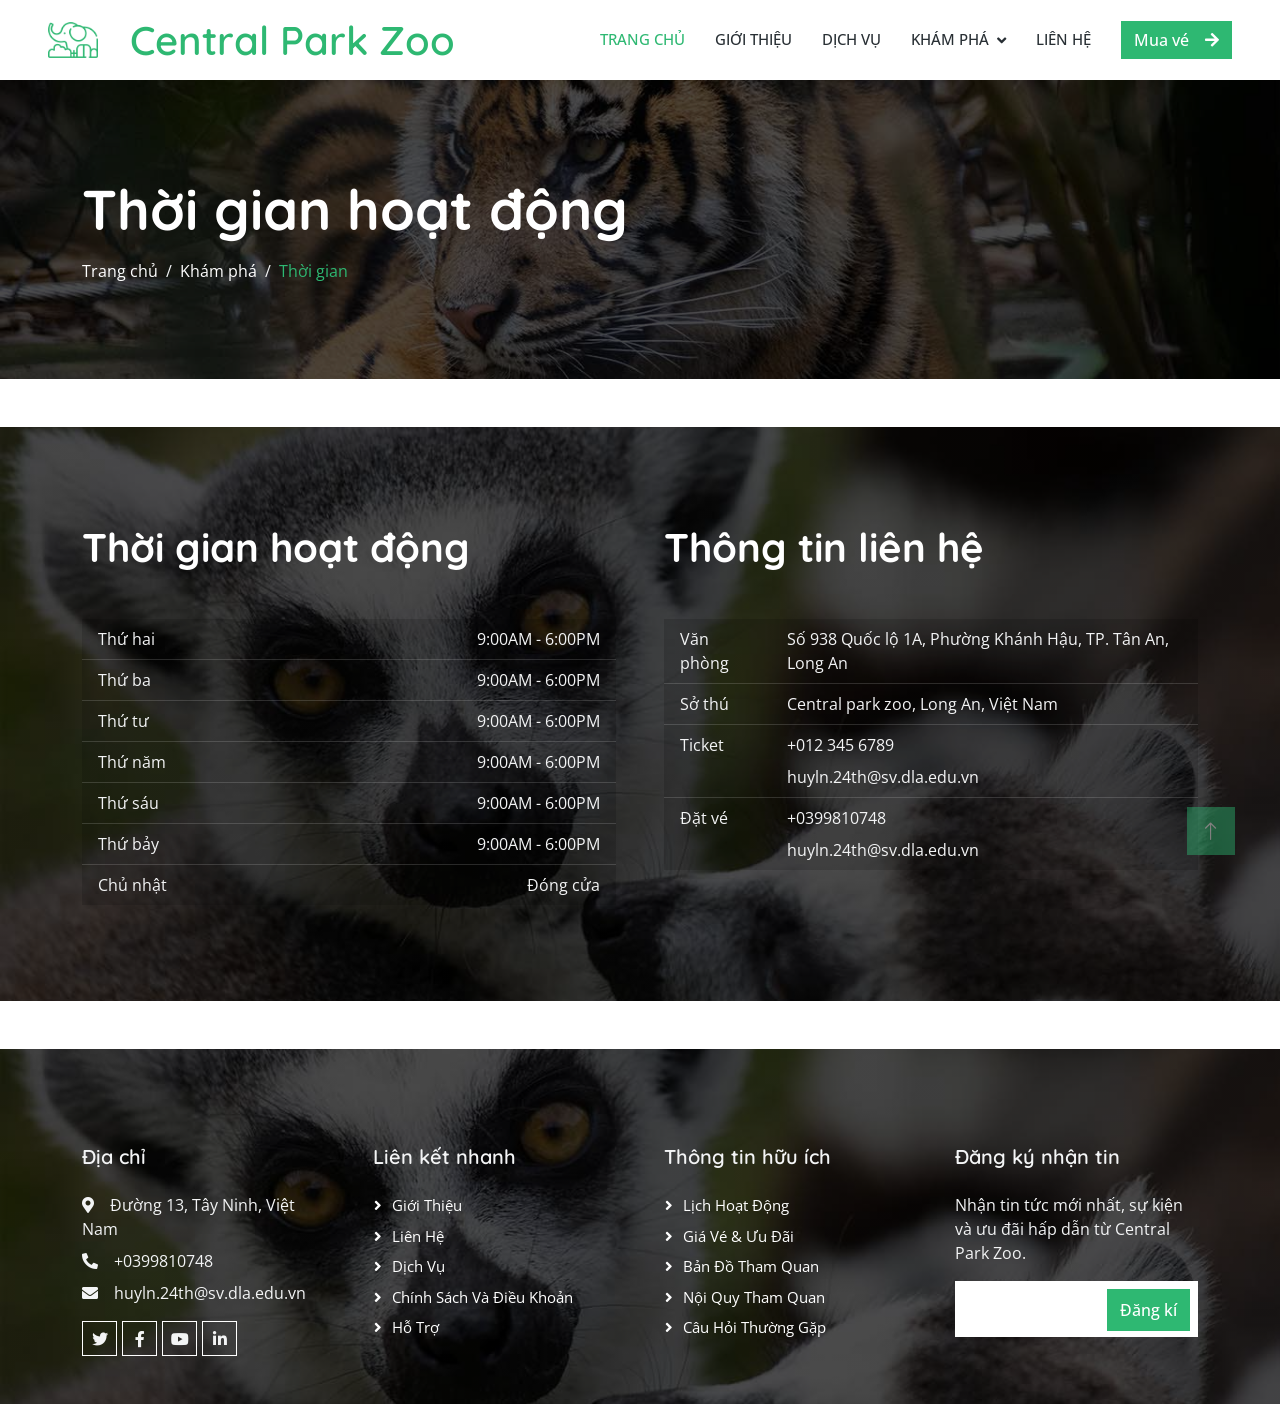
<file: visiting.html>
<!DOCTYPE html>
<html lang="en">

<head>
    <meta charset="utf-8">
    <title>Zoofari - Zoo & Safari Park Website Template</title>
    <meta content="width=device-width, initial-scale=1.0" name="viewport">
    <meta content="" name="keywords">
    <meta content="" name="description">

    <!-- Favicon -->
    <link href="img/favicon.ico" rel="icon">

    <!-- Google Web Fonts -->
    <link rel="preconnect" href="https://fonts.googleapis.com">
    <link rel="preconnect" href="https://fonts.gstatic.com" crossorigin>
    <link href="https://fonts.googleapis.com/css2?family=Open+Sans:wght@400;500&family=Quicksand:wght@600;700&display=swap" rel="stylesheet"> 

    <!-- Icon Font Stylesheet -->
    <link href="https://cdnjs.cloudflare.com/ajax/libs/font-awesome/5.10.0/css/all.min.css" rel="stylesheet">
    <link href="https://cdn.jsdelivr.net/npm/bootstrap-icons@1.4.1/font/bootstrap-icons.css" rel="stylesheet">

    <!-- Libraries Stylesheet -->
    <link href="lib/animate/animate.min.css" rel="stylesheet">
    <link href="lib/lightbox/css/lightbox.min.css" rel="stylesheet">
    <link href="lib/owlcarousel/assets/owl.carousel.min.css" rel="stylesheet">

    <!-- Customized Bootstrap Stylesheet -->
    <link href="css/bootstrap.min.css" rel="stylesheet">

    <!-- Template Stylesheet -->
    <link href="css/style.css" rel="stylesheet">
</head>

<body>
    <!-- Spinner Start -->
    <div id="spinner" class="show bg-white position-fixed translate-middle w-100 vh-100 top-50 start-50 d-flex align-items-center justify-content-center">
        <div class="spinner-border text-primary" style="width: 3rem; height: 3rem;" role="status">
            <span class="sr-only">Loading...</span>
        </div>
    </div>
    <!-- Spinner End -->



    <!-- Navbar Start -->
 <nav class="navbar navbar-expand-lg bg-white navbar-light sticky-top py-lg-0 px-4 px-lg-5 wow fadeIn" data-wow-delay="0.1s">
     <a href="index.html" class="navbar-brand p-0">
         <img class="img-fluid me-3" src="img/icon/icon-10.png" alt="Icon">
         <h1 class="m-3 text-primary">Central Park Zoo</h1>
     </a>
     <button type="button" class="navbar-toggler" data-bs-toggle="collapse" data-bs-target="#navbarCollapse">
         <span class="navbar-toggler-icon"></span>
     </button>
     <div class="collapse navbar-collapse py-4 py-lg-0" id="navbarCollapse">
         <div class="navbar-nav ms-auto">
             <a href="index.html" class="nav-item nav-link active">Trang chủ</a>
             <a href="about.html" class="nav-item nav-link">Giới thiệu</a>
             <a href="service.html" class="nav-item nav-link">Dịch vụ</a>
             <div class="nav-item dropdown">
                 <a href="#" class="nav-link dropdown-toggle" data-bs-toggle="dropdown">Khám phá</a>
                 <div class="dropdown-menu rounded-0 rounded-bottom m-0">
                     <a href="animal.html" class="dropdown-item">Động vật</a>
                     <a href="membership.html" class="dropdown-item">Đặt vé ngay</a>
                     <a href="visiting.html" class="dropdown-item">Thời gian hoạt động</a>
                     <a href="testimonial.html" class="dropdown-item">Trải Nghiệm du khách</a>
                     
                 </div>
             </div>
             <a href="contact.html" class="nav-item nav-link">Liên hệ</a>
         </div>
         <a href="" class="btn btn-primary">Mua vé<i class="fa fa-arrow-right ms-3"></i></a>
     </div>
 </nav>
 <!-- Navbar End -->

    <!-- Page Header Start -->
    <div class="container-fluid header-bg py-5 mb-5 wow fadeIn" data-wow-delay="0.1s">
        <div class="container py-5">
            <h1 class="display-4 text-white mb-3 animated slideInDown">Thời gian hoạt động</h1>
            <nav aria-label="breadcrumb animated slideInDown">
                <ol class="breadcrumb mb-0">
                    <li class="breadcrumb-item"><a class="text-white" href="#">Trang chủ</a></li>
                    <li class="breadcrumb-item"><a class="text-white" href="#">Khám phá</a></li>
                    <li class="breadcrumb-item text-primary active" aria-current="page">Thời gian</li>
                </ol>
            </nav>
        </div>
    </div>
    <!-- Page Header End -->


   <!-- Visiting Hours Start -->
 <div class="container-xxl bg-primary visiting-hours my-5 py-5 wow fadeInUp" data-wow-delay="0.1s">
     <div class="container py-5">
         <div class="row g-5">
             <div class="col-md-6 wow fadeIn" data-wow-delay="0.3s">
                 <h1 class="display-6 text-white mb-5">Thời gian hoạt động</h1>
                 <ul class="list-group list-group-flush">
                     <li class="list-group-item">
                         <span>Thứ hai</span>
                         <span>9:00AM - 6:00PM</span>
                     </li>
                     <li class="list-group-item">
                         <span>Thứ ba</span>
                         <span>9:00AM - 6:00PM</span>
                     </li>
                     <li class="list-group-item">
                         <span>Thứ tư</span>
                         <span>9:00AM - 6:00PM</span>
                     </li>
                     <li class="list-group-item">
                         <span>Thứ năm</span>
                         <span>9:00AM - 6:00PM</span>
                     </li>
                     <li class="list-group-item">
                         <span>Thứ sáu</span>
                         <span>9:00AM - 6:00PM</span>
                     </li>
                     <li class="list-group-item">
                         <span>Thứ bảy</span>
                         <span>9:00AM - 6:00PM</span>
                     </li>
                     <li class="list-group-item">
                         <span>Chủ nhật</span>
                         <span>Đóng cửa</span>
                     </li>
                 </ul>
             </div>
             <div class="col-md-6 text-light wow fadeIn" data-wow-delay="0.5s">
                 <h1 class="display-6 text-white mb-5">Thông tin liên hệ</h1>
                 <table class="table">
                     <tbody>
                         <tr>
                             <td>Văn phòng</td>
                             <td>Số 938 Quốc lộ 1A, Phường Khánh Hậu, TP. Tân An, Long An</td>
                         </tr>
                         <tr>
                             <td>Sở thú</td>
                             <td>Central park zoo, Long An, Việt Nam</td>
                         </tr>
                         <tr>
                             <td>Ticket</td>
                             <td>
                                 <p class="mb-2">+012 345 6789</p>
                                 <p class="mb-0">huyln.24th@sv.dla.edu.vn</p>
                             </td>
                         </tr>
                         <tr>
                             <td>Đặt vé</td>
                             <td>
                                 <p class="mb-2">+0399810748</p>
                                 <p class="mb-0">huyln.24th@sv.dla.edu.vn</p>
                             </td>
                         </tr>
                     </tbody>
                 </table>
             </div>
         </div>
     </div>
 </div>
 <!-- Visiting Hours End -->
        

   <!-- Footer Start -->
 <div class="container-fluid footer bg-dark text-light footer mt-5 pt-5 wow fadeIn" data-wow-delay="0.1s">
     <div class="container py-5">
         <div class="row g-5">
             <div class="col-lg-3 col-md-6">
                 <h5 class="text-light mb-4">Địa chỉ</h5>
                 <p class="mb-2"><i class="fa fa-map-marker-alt me-3"></i>Đường 13, Tây Ninh, Việt Nam</p>
                 <p class="mb-2"><i class="fa fa-phone-alt me-3"></i>+0399810748</p>
                 <p class="mb-2"><i class="fa fa-envelope me-3"></i>huyln.24th@sv.dla.edu.vn</p>
                 <div class="d-flex pt-2">
                     <a class="btn btn-outline-light btn-social" href=""><i class="fab fa-twitter"></i></a>
                     <a class="btn btn-outline-light btn-social" href=""><i class="fab fa-facebook-f"></i></a>
                     <a class="btn btn-outline-light btn-social" href=""><i class="fab fa-youtube"></i></a>
                     <a class="btn btn-outline-light btn-social" href=""><i class="fab fa-linkedin-in"></i></a>
                 </div>
             </div>
             <div class="col-lg-3 col-md-6">
                 <h5 class="text-light mb-4">Liên kết nhanh</h5>
                 <a class="btn btn-link" href="">Giới thiệu</a>
                 <a class="btn btn-link" href="">Liên hệ</a>
                 <a class="btn btn-link" href="">Dịch vụ </a>
                 <a class="btn btn-link" href="">Chính sách và điều khoản</a>
                 <a class="btn btn-link" href="">Hỗ trợ</a>
             </div>
             <div class="col-lg-3 col-md-6">
                 <h5 class="text-light mb-4">Thông tin hữu ích</h5>
                 <a class="btn btn-link" href="">Lịch hoạt động</a>
                 <a class="btn btn-link" href="">Giá vé & ưu đãi</a>
                 <a class="btn btn-link" href="">Bản đồ tham quan</a>
                 <a class="btn btn-link" href="">Nội quy tham quan</a>
                 <a class="btn btn-link" href="">Câu hỏi thường gặp</a>
             </div>
             <div class="col-lg-3 col-md-6">
                 <h5 class="text-light mb-4">Đăng ký nhận tin</h5>
                 <p>Nhận tin tức mới nhất, sự kiện và ưu đãi hấp dẫn từ Central Park Zoo.</p>
                 <div class="position-relative mx-auto" style="max-width: 400px;">
                     <input class="form-control border-0 w-100 py-3 ps-4 pe-5" type="text" placeholder="">
                     <button type="button" class="btn btn-primary py-2 position-absolute top-0 end-0 mt-2 me-2">Đăng kí</button>
                 </div>
             </div>
         </div>
     </div>
  
 </div>
 <!-- Footer End -->


    <!-- Back to Top -->
    <a href="#" class="btn btn-lg btn-primary btn-lg-square back-to-top"><i class="bi bi-arrow-up"></i></a>


    <!-- JavaScript Libraries -->
    <script src="https://code.jquery.com/jquery-3.4.1.min.js"></script>
    <script src="https://cdn.jsdelivr.net/npm/bootstrap@5.0.0/dist/js/bootstrap.bundle.min.js"></script>
    <script src="lib/wow/wow.min.js"></script>
    <script src="lib/easing/easing.min.js"></script>
    <script src="lib/waypoints/waypoints.min.js"></script>
    <script src="lib/counterup/counterup.min.js"></script>
    <script src="lib/owlcarousel/owl.carousel.min.js"></script>
    <script src="lib/lightbox/js/lightbox.min.js"></script>

    <!-- Template Javascript -->
    <script src="js/main.js"></script>
</body>

</html>
</file>
<file: css/style.css>
/********** Template CSS **********/
:root {
    --primary: #2EB872;
    --light: #F3F4F5;
    --dark: #282F34;
}

.back-to-top {
    position: fixed;
    display: none;
    right: 45px;
    bottom: 45px;
    z-index: 99;
}


/*** Spinner ***/
#spinner {
    opacity: 0;
    visibility: hidden;
    transition: opacity .5s ease-out, visibility 0s linear .5s;
    z-index: 99999;
}

#spinner.show {
    transition: opacity .5s ease-out, visibility 0s linear 0s;
    visibility: visible;
    opacity: 1;
}


/*** Button ***/
.btn {
    font-weight: 500;
    transition: .5s;
}

.btn.btn-primary,
.btn.btn-secondary {
    color: #FFFFFF;
}

.btn-square {
    width: 38px;
    height: 38px;
}

.btn-sm-square {
    width: 32px;
    height: 32px;
}

.btn-lg-square {
    width: 48px;
    height: 48px;
}

.btn-square,
.btn-sm-square,
.btn-lg-square {
    padding: 0;
    display: flex;
    align-items: center;
    justify-content: center;
    font-weight: normal;
}


/*** Navbar ***/
.navbar.sticky-top {
    top: -100px;
    transition: .5s;
}

.navbar .navbar-brand {
    display: flex;
    align-items: center;
}

.navbar .navbar-brand img {
    max-height: 50px;
}

.navbar .dropdown-toggle::after {
    border: none;
    content: "\f107";
    font-family: "Font Awesome 5 Free";
    font-weight: 900;
    vertical-align: middle;
    margin-left: 8px;
}

.navbar .navbar-nav .nav-link {
    margin-right: 30px;
    padding: 25px 0;
    color: #FFFFFF;
    font-size: 15px;
    font-weight: 500;
    text-transform: uppercase;
    outline: none;
}

.navbar .navbar-nav .nav-link:hover,
.navbar .navbar-nav .nav-link.active {
    color: var(--primary);
}

@media (max-width: 991.98px) {
    .navbar .navbar-nav .nav-link  {
        margin-right: 0;
        padding: 10px 0;
    }

    .navbar .navbar-nav {
        border-top: 1px solid #EEEEEE;
    }
}

.navbar .navbar-nav .nav-link {
    color: var(--dark);
    font-weight: 500;
}

@media (min-width: 992px) {
    .navbar .nav-item .dropdown-menu {
        display: block;
        border: none;
        margin-top: 0;
        top: 150%;
        opacity: 0;
        visibility: hidden;
        transition: .5s;
    }

    .navbar .nav-item:hover .dropdown-menu {
        top: 100%;
        visibility: visible;
        transition: .5s;
        opacity: 1;
    }
}


/*** Header ***/
.header-bg {
    background: linear-gradient(rgba(0, 0, 0, .7), rgba(0, 0, 0, .7)), url(../img/bg-1.jpg) center center no-repeat;
    background-size: cover;
}

.btn-play {
    position: relative;
    display: block;
    box-sizing: content-box;
    width: 16px;
    height: 26px;
    border-radius: 100%;
    border: none;
    outline: none !important;
    padding: 18px 20px 20px 28px;
    background: #FFFFFF;
}

.btn-play:before {
    content: "";
    position: absolute;
    z-index: 0;
    left: 50%;
    top: 50%;
    transform: translateX(-50%) translateY(-50%);
    display: block;
    width: 60px;
    height: 60px;
    background: #FFFFFF;
    border-radius: 100%;
    animation: pulse-border 1500ms ease-out infinite;
}

.btn-play:after {
    content: "";
    position: absolute;
    z-index: 1;
    left: 50%;
    top: 50%;
    transform: translateX(-50%) translateY(-50%);
    display: block;
    width: 60px;
    height: 60px;
    background: #FFFFFF;
    border-radius: 100%;
    transition: all 200ms;
}

.btn-play span {
    display: block;
    position: relative;
    z-index: 3;
    width: 0;
    height: 0;
    left: -1px;
    border-left: 16px solid var(--primary);
    border-top: 11px solid transparent;
    border-bottom: 11px solid transparent;
}

@keyframes pulse-border {
    0% {
        transform: translateX(-50%) translateY(-50%) translateZ(0) scale(1);
        opacity: 1;
    }

    100% {
        transform: translateX(-50%) translateY(-50%) translateZ(0) scale(2);
        opacity: 0;
    }
}

.modal-video .modal-dialog {
    position: relative;
    max-width: 800px;
    margin: 60px auto 0 auto;
}

.modal-video .modal-body {
    position: relative;
    padding: 0px;
}

.modal-video .close {
    position: absolute;
    width: 30px;
    height: 30px;
    right: 0px;
    top: -30px;
    z-index: 999;
    font-size: 30px;
    font-weight: normal;
    color: #FFFFFF;
    background: #000000;
    opacity: 1;
}

.header-carousel .owl-nav {
    position: absolute;
    width: 200px;
    height: 40px;
    bottom: 30px;
    left: 50%;
    transform: translateX(-50%);
    display: flex;
    justify-content: space-between;
}

.header-carousel .owl-nav .owl-prev,
.header-carousel .owl-nav .owl-next {
    width: 40px;
    height: 40px;
    display: flex;
    align-items: center;
    justify-content: center;
    color: #FFFFFF;
    background: transparent;
    border: 1px solid #FFFFFF;
    font-size: 22px;
    transition: .5s;
}

.header-carousel .owl-nav .owl-prev:hover,
.header-carousel .owl-nav .owl-next:hover {
    background: var(--primary);
    border-color: var(--primary);
}

.header-carousel .owl-dots {
    position: absolute;
    height: 45px;
    bottom: 30px;
    left: 50%;
    transform: translateX(-50%);
    display: flex;
    align-items: center;
    justify-content: center;
}

.header-carousel .owl-dot {
    position: relative;
    display: inline-block;
    margin: 0 5px;
    width: 15px;
    height: 15px;
    background: transparent;
    border: 1px solid #FFFFFF;
    transition: .5s;
}

.header-carousel .owl-dot::after {
    position: absolute;
    content: "";
    width: 5px;
    height: 5px;
    top: 4px;
    left: 4px;
    background: #FFFFFF;
    border-radius: 5px;
}

.header-carousel .owl-dot.active {
    background: var(--primary);
    border-color: var(--primary);
}

.breadcrumb-item + .breadcrumb-item::before {
    color: var(--light);
}


/*** Img Border ***/
.img-border {
    position: relative;
    height: 100%;
    min-height: 400px;
}

.img-border::before {
    position: absolute;
    content: "";
    top: 0;
    left: 0;
    right: 3rem;
    bottom: 3rem;
    border: 5px solid var(--primary);
}

.img-border img {
    position: absolute;
    top: 3rem;
    left: 3rem;
    width: calc(100% - 3rem);
    height: calc(100% - 3rem);
    object-fit: cover;
}


/*** Facts & Visiting Hours ***/
.facts {
    background: linear-gradient(rgba(0, 0, 0, .7), rgba(0, 0, 0, .7)), url(../img/bg-1.jpg) center center no-repeat;
    background-size: cover;
}

.visiting-hours {
    background: linear-gradient(rgba(0, 0, 0, .7), rgba(0, 0, 0, .7)), url(../img/bg-2.jpg) center center no-repeat;
    background-size: cover;
}

.visiting-hours .list-group-item {
    display: flex;
    justify-content: space-between;
    color: var(--light);
    background: rgba(0, 0, 0, .15);
    border-color: rgba(255, 255, 255, .15);
}

.visiting-hours .table {
    color: var(--light);
    background: rgba(0, 0, 0, .15);
}

.visiting-hours .table td {
    padding: .5rem 1rem;
    border-color: rgba(255, 255, 255, .15);
}

.visiting-hours .table tr:last-child td {
    border: none;
}


/*** Animal ***/
.animal-item {
    position: relative;
    display: block;
}

.animal-item .animal-text {
    position: absolute;
    width: 100%;
    height: 100%;
    top: 0;
    left: 0;
    background: rgba(0, 0, 0, .7);
    display: flex;
    flex-direction: column;
    justify-content: flex-end;
    padding-bottom: 100px !important;
    opacity: 0;
    transition: .5s;
}

.animal-item:hover .animal-text {
    opacity: 1;
    padding-bottom: 20px !important;
}


/*** Membership ***/
.membership-item {
    padding: 45px 30px;
    color: #000000;
    background: rgba(255, 255, 255, 0);
}

.membership-item img {
    position: absolute;
    top: 0;
    left: 0;
    width: 100%;
    height: 100%;
    object-fit: cover;
    z-index: -1;
}

.membership-item .display-1 {
    color: transparent;
    -webkit-text-stroke: 2px var(--primary);
}


/*** Testimonial Custom - Khung xanh & Mũi tên cố định ***/

/* Xóa bỏ các lớp phủ làm mờ ở hai bên */
.testimonial-carousel::before,
.testimonial-carousel::after {
    display: none !important;
}

/* Khung nội dung mặc định là màu xanh lá */
.testimonial-carousel .owl-item .testimonial-text {
    background: #27b774 !important; /* Màu xanh lá cây */
    color: #ffffff !important;
    padding: 30px !important;
    border-radius: 0 !important;
    transform: scale(1) !important; /* Bỏ thu nhỏ */
    transition: .5s;
    margin-top: -40px; /* Đẩy khung lên sát ảnh */
    position: relative;
    z-index: 1;
}

/* Đảm bảo tất cả chữ bên trong màu trắng */
.testimonial-carousel .owl-item .testimonial-text *,
.testimonial-carousel .owl-item .testimonial-text span {
    color: #ffffff !important;
}

/* Ảnh đại diện tròn có viền */
.testimonial-item img {
    width: 110px !important;
    height: 110px !important;
    border: 4px solid #27b774 !important;
    background: #ffffff;
    padding: 5px;
    position: relative;
    z-index: 2;
    transition: .5s;
}

/* Điều chỉnh vị trí Navigation (Mũi tên) */
.testimonial-carousel .owl-nav {
    position: absolute;
    width: 400px; /* Khoảng cách giữa 2 mũi tên */
    top: 45px;    /* Đưa lên ngang hàng với ảnh */
    left: 50%;
    transform: translateX(-50%);
    display: flex;
    justify-content: space-between;
    opacity: 1 !important; /* Luôn hiển thị, không đợi hover */
    z-index: 10;
}

/* Style cho các nút mũi tên */
.testimonial-carousel .owl-nav .owl-prev,
.testimonial-carousel .owl-nav .owl-next {
    color: #27b774 !important;
    font-size: 45px !important;
    background: none !important;
    transition: .3s;
}

.testimonial-carousel .owl-nav .owl-prev:hover,
.testimonial-carousel .owl-nav .owl-next:hover {
    color: #1a7a4d !important;
    transform: scale(1.1);
}

/* Ẩn các hiệu ứng chuyển đổi scale khi không ở giữa (Center) */
.testimonial-carousel .owl-item.center .testimonial-text {
    transform: scale(1) !important;
}

/*** Footer ***/
.footer {
    background: linear-gradient(rgba(0, 0, 0, .7), rgba(0, 0, 0, .7)), url(../img/bg-2.jpg) center center no-repeat;
    background-size: cover;
}

.footer .btn.btn-social {
    margin-right: 5px;
    width: 35px;
    height: 35px;
    display: flex;
    align-items: center;
    justify-content: center;
    color: var(--light);
    border: 1px solid #FFFFFF;
    transition: .3s;
}

.footer .btn.btn-social:hover {
    color: var(--primary);
}

.footer .btn.btn-link {
    display: block;
    margin-bottom: 5px;
    padding: 0;
    text-align: left;
    color: #FFFFFF;
    font-size: 15px;
    font-weight: normal;
    text-transform: capitalize;
    transition: .3s;
}

.footer .btn.btn-link::before {
    position: relative;
    content: "\f105";
    font-family: "Font Awesome 5 Free";
    font-weight: 900;
    margin-right: 10px;
}

.footer .btn.btn-link:hover {
    color: var(--primary);
    letter-spacing: 1px;
    box-shadow: none;
}

.footer .copyright {
    padding: 25px 0;
    font-size: 15px;
    border-top: 1px solid rgba(256, 256, 256, .1);
}

.footer .copyright a {
    color: var(--light);
}

.footer .copyright a:hover {
    color: var(--primary);
}
</file>
